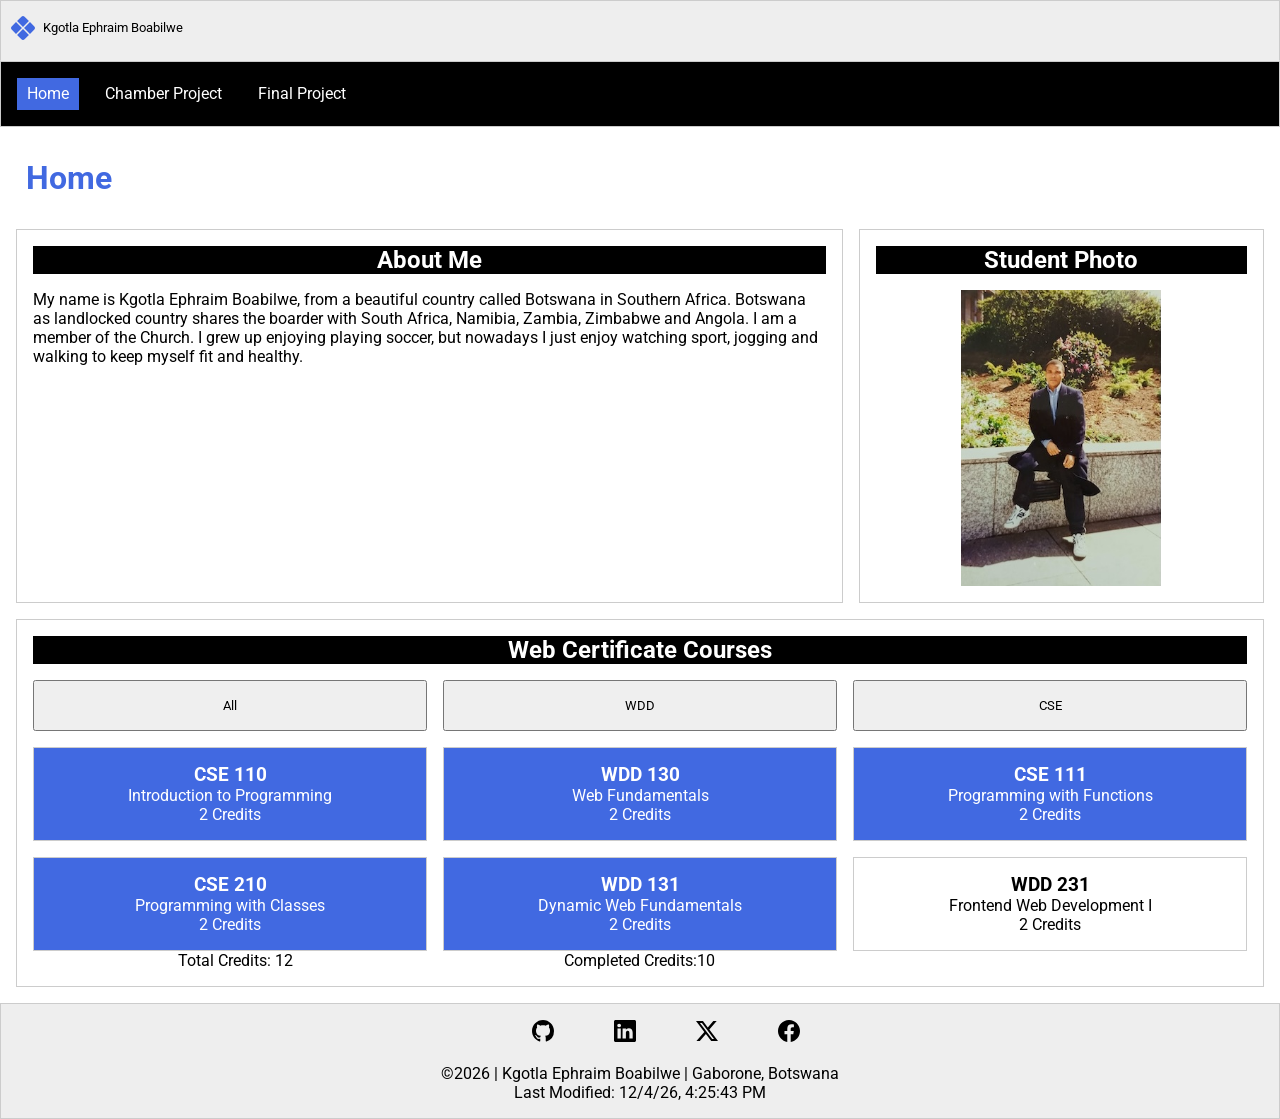
<file: index.html>
<!DOCTYPE html>
<html lang="en">
<head>
  <meta charset="UTF-8">
  <meta name="viewport" content="width=device-width, initial-scale=1.0">
  <link rel="preconnect" href="https://fonts.googleapis.com">
  <link rel="preconnect" href="https://fonts.gstatic.com" crossorigin>
  <link
      href="https://fonts.googleapis.com/css2?family=Roboto:ital@0;1&display=swap"
      rel="stylesheet">
  <meta property="og:title" content="Kgotla Ephraim Boabilwe | WDD 231 - Course Home Page">
  <meta property="og:description" content="Assignment to demonstrate my prerequisite knowledge by applying HTML, CSS, and JavaScript to the design and development my course home page.">
  <meta property="og:image" content="https://github.com/webdevfstackeng/wdd231/images/my-photo.jpeg">
  <meta property="og:url" content="https://github.com/webdevfstackeng/wdd231/">
  <meta content="Course Home Page - Assignment to demonstrate my prerequisite knowledge by applying HTML, CSS, and JavaScript to the design and development my course home page.">
  <meta name="author" content="Kgotla Ephraim Boabilwe">
  <title>Kgotla Ephraim Boabilwe | WDD 231 - Course Home Page</title>

  <link rel="stylesheet" href="styles/normalize.css">
  <link rel="stylesheet" href="styles/small.css">
  <link rel="stylesheet" href="styles/larger.css">
  <script src="scripts/dates.js" defer></script> 
  <script src="scripts/navigation.js" defer></script>
</head>
<body>
  <header>
    <img src="images/x-diamond.svg" alt="site logo" width="32" height="32">
    <span>Kgotla Ephraim Boabilwe</span>
    <button id="ham-btn" class="hamburger" aria-label="Navigation humburger"></button>
  </header>
  <nav id="nav-bar" class="navigation">
    <ul>
      <li class="current"><a href="#">Home</a></li>
      <li><a href="#" aria-label="Chamber project">Chamber Project</a></li>
      <li ><a href="#" aria-label="Final project">Final Project</a></li>
    </ul>
  </nav>
  <main class="page-layout">
    <h1 class="home-title">Home</h1>
    <section class="about">
      <h2 class="about-me">About Me</h2>
      <p>My name is Kgotla Ephraim Boabilwe, from a beautiful country called Botswana 
        in Southern Africa. Botswana as landlocked country shares the boarder with South Africa, Namibia, Zambia, Zimbabwe and Angola. I am a member of the Church. I grew up enjoying playing soccer, but nowadays I just enjoy watching sport, jogging and walking to keep myself fit and healthy.</p>
    </section>
    <section class="photo">
      <h2 class="my-photo">Student Photo</h2>
      <img src="images/my-photo.jpeg" alt="My photo" class="profile-photo" width="200" height="200">
    </section>
    <section class="courses">
      <h2 class="web-courses">Web Certificate Courses</h2>
      <div class="course-buttons">
        <button id="all">All</button>
        <button id="wdd">WDD</button>
        <button id="cse">CSE</button>
      </div>
      <div id="course-container" class="course-container"></div>
      <div class="course-totals">
        <p>Total Credits: <span id="total-credits"></span></p>
        <p>Completed Credits:<span id="completed-credits"></span></p>
      </div>
    </section> 
  </main>
  <footer>
    <div class="social">
      <a href="https://github.com/webdevfstackeng/" aria-label="Github account" target="_blank"></a> <img src="images/github.svg" alt="Github" width="16" height="16">
      <a href="https://www.linkedin.com/feed/" aria-label="Linkedin account" target="_blank"></a> <img src="images/linkedin.svg" alt="Linkedin" width="16" height="16">
      <a href="https://x.com/home/" aria-label="Twitter-x account" target="_blank"></a> <img src="images/twitter-x.svg" alt="Twitter-x" width="16" height="16">
      <a href="https://www.facebook.com/" aria-label="Facebook account" target="_blank"></a> <img src="images/facebook.svg" alt="Facebook" width="16" height="16">
    </div>
    <p>&COPY;<span id="short">2026</span> | Kgotla Ephraim Boabilwe | Gaborone, Botswana</p>
    <p><span id="lastModified"></span></p>
  </footer>
</body>
</html>
</file>
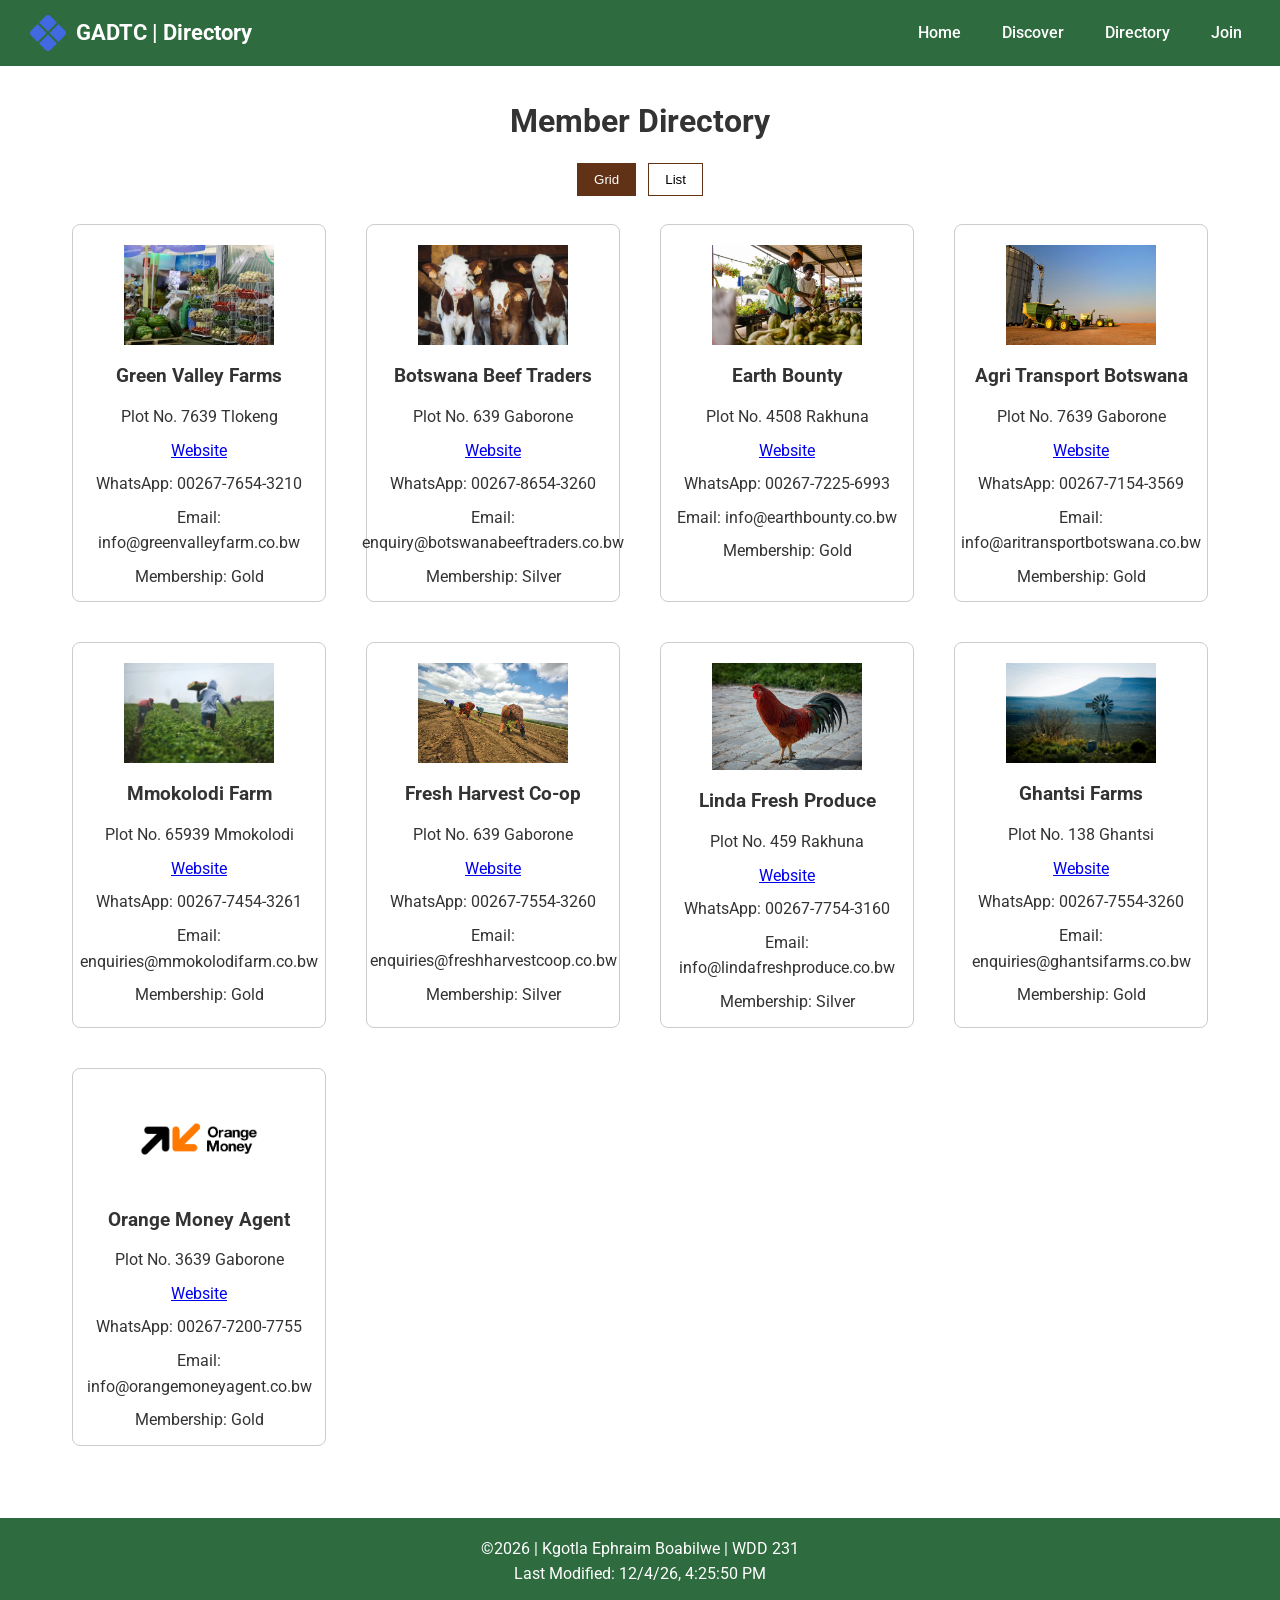
<file: chamber/directory.html>
<!DOCTYPE html>
<html lang="en">
    <head>
        <meta charset="UTF-8">
        <meta name="viewport" content="width=device-width, initial-scale=1.0">
        <link rel="preconnect" href="https://fonts.googleapis.com">
        <link rel="preconnect" href="https://gstatic.com" crossorigin>
        <link href="https://fonts.googleapis.com/css2?family=Roboto:ital@0;1&display=swap" rel="stylesheet">
        
        <meta property="og:title" content="Chamber Directory">
        <meta name="description"
            content="Chamber of Commerce Directory - Connecting agricultural producers, traders and digital service providers in greater Gaborone.">  
        <meta name="author" content="Kgotla Ephraim Boabilwe">

        <title>GADTC Directory</title>
        <link rel="icon" href="/favicon.ico" sizes="any">
        <link rel="icon" href="images/favicon.ico" type="image/x-icon">
        
        <!-- Facebook Open Graph -->
        <meta property="og:title" content="Gaborone AgriCommerce & Digital Trade Chamber">
        <meta property="og:description" content="Connecting agriculture, commerce and digital trade in Gaborone.">
        <meta property="og:image" content="http//chamber/images/gadtc-hero.webp">
        <meta property="og:url" content="https://github.com/webdevfstackeng/wdd231/chamber/directory.html">
        <meta property="og:type" content="website">
        
        <link rel="stylesheet" href="styles/chamber.css">
        <link rel="stylesheet" href="styles/directory.css">

        <script src="scripts/members.js" defer></script>
        <script src="scripts/dates.js" defer></script>
        <script src="scripts/navigation.js" defer></script>
    </head>
    <body>
        <header>
            <div class="brand">
                <img src="images/x-diamond.svg" alt="GADTC site logo" width="36" height="36">
                <span class="site-title">GADTC | Directory</span>
            </div>
            <button id="ham-btn" class="hamburger" aria-label="Navigation humburger"></button>
            <nav id="nav-bar" class="navigation">
                <ul>
                    <li><a href="index.html" aria-label="Home">Home</a></li>
                    <li><a href="discover.html" aria-label="Discover">Discover</a></li>
                    <li><a href="directory.html" aria-label="Directory">Directory</a></li>
                    <li><a href="join.html" aria-label="Join">Join</a></li>
                </ul>
            </nav>
        </header>
        <main>
            <h1>Member Directory</h1>
            <div class="menu">
                <button id="grid" class="active">Grid</button>
                <button id="list">List</button>
            </div>
            <!-- Adding class="grid" to start it in Card View -->
            <div class="grid" id="cards" ></div>
        </main>
        <footer>
            <p>&COPY;<span id="short">2026</span> | Kgotla Ephraim Boabilwe | WDD 231</p>
            <p><span id="lastModified"></span></p>
        </footer>
    </body>
</html>
</file>
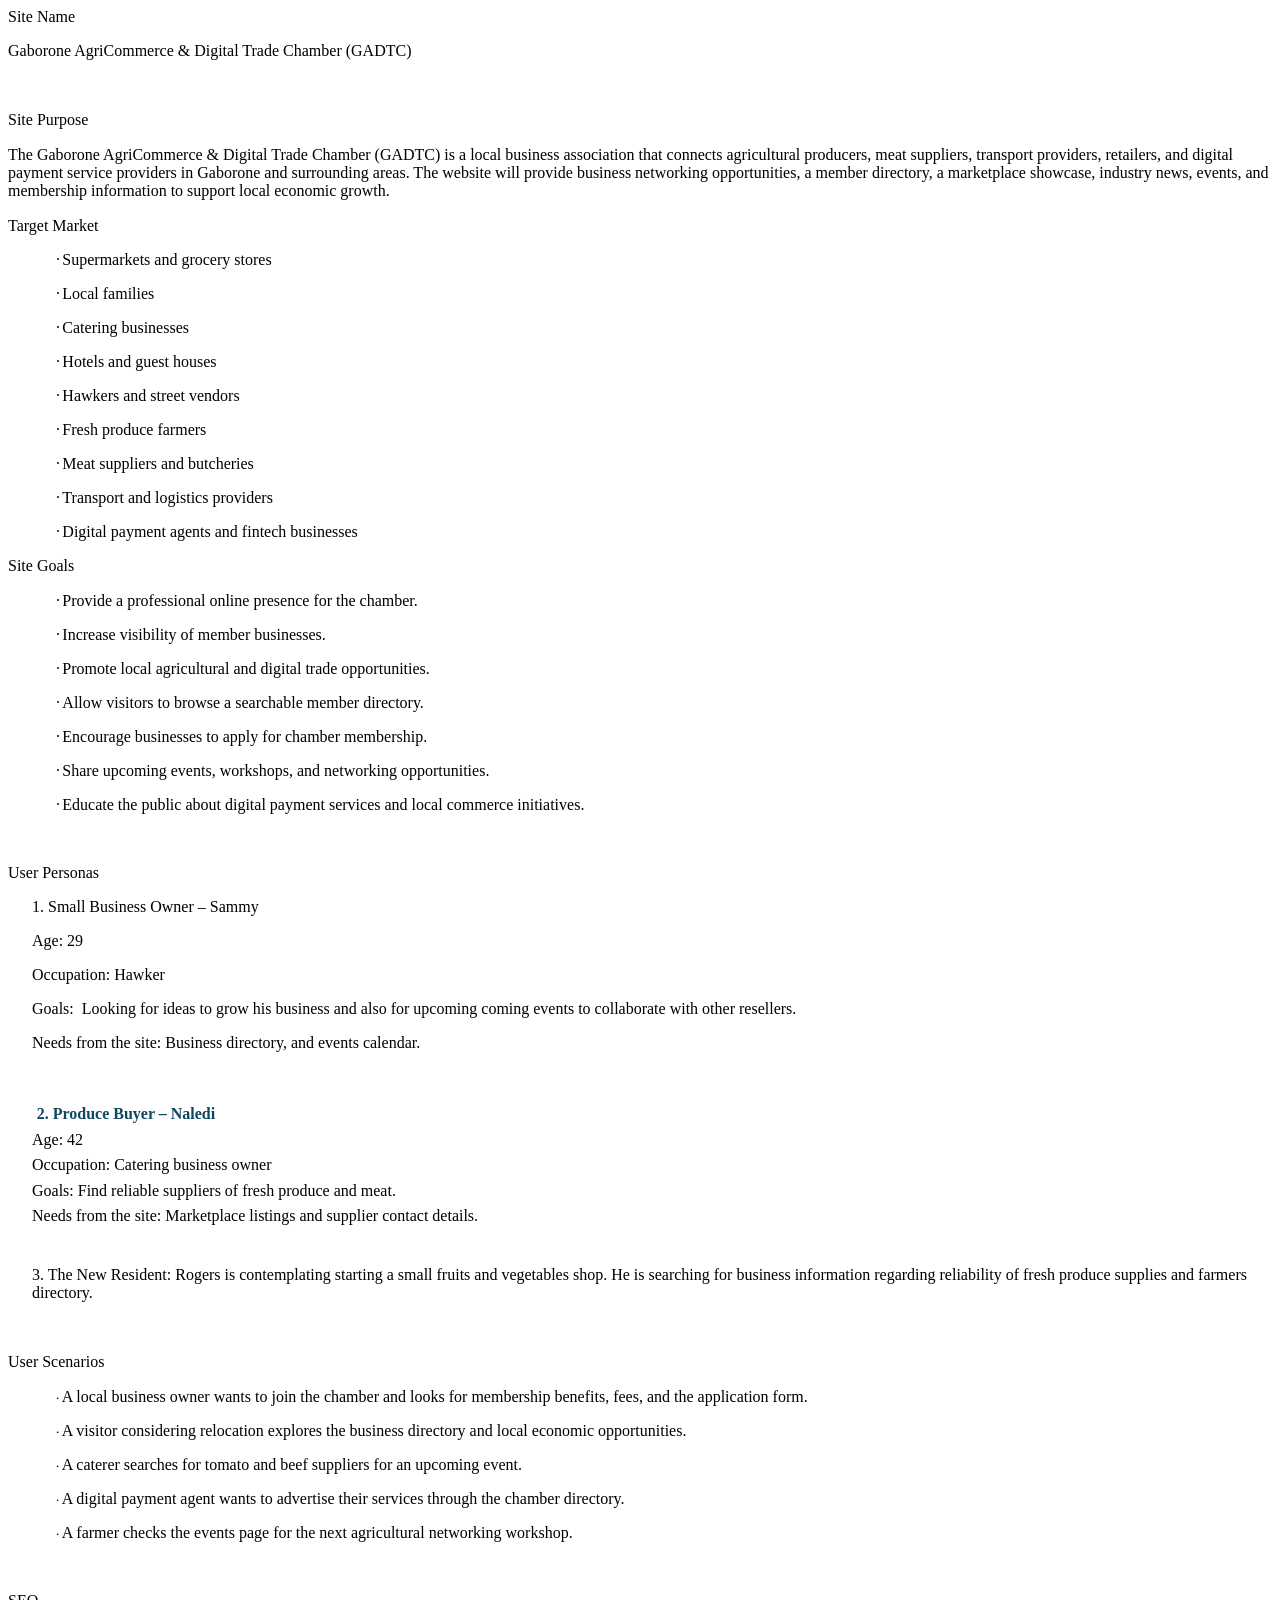
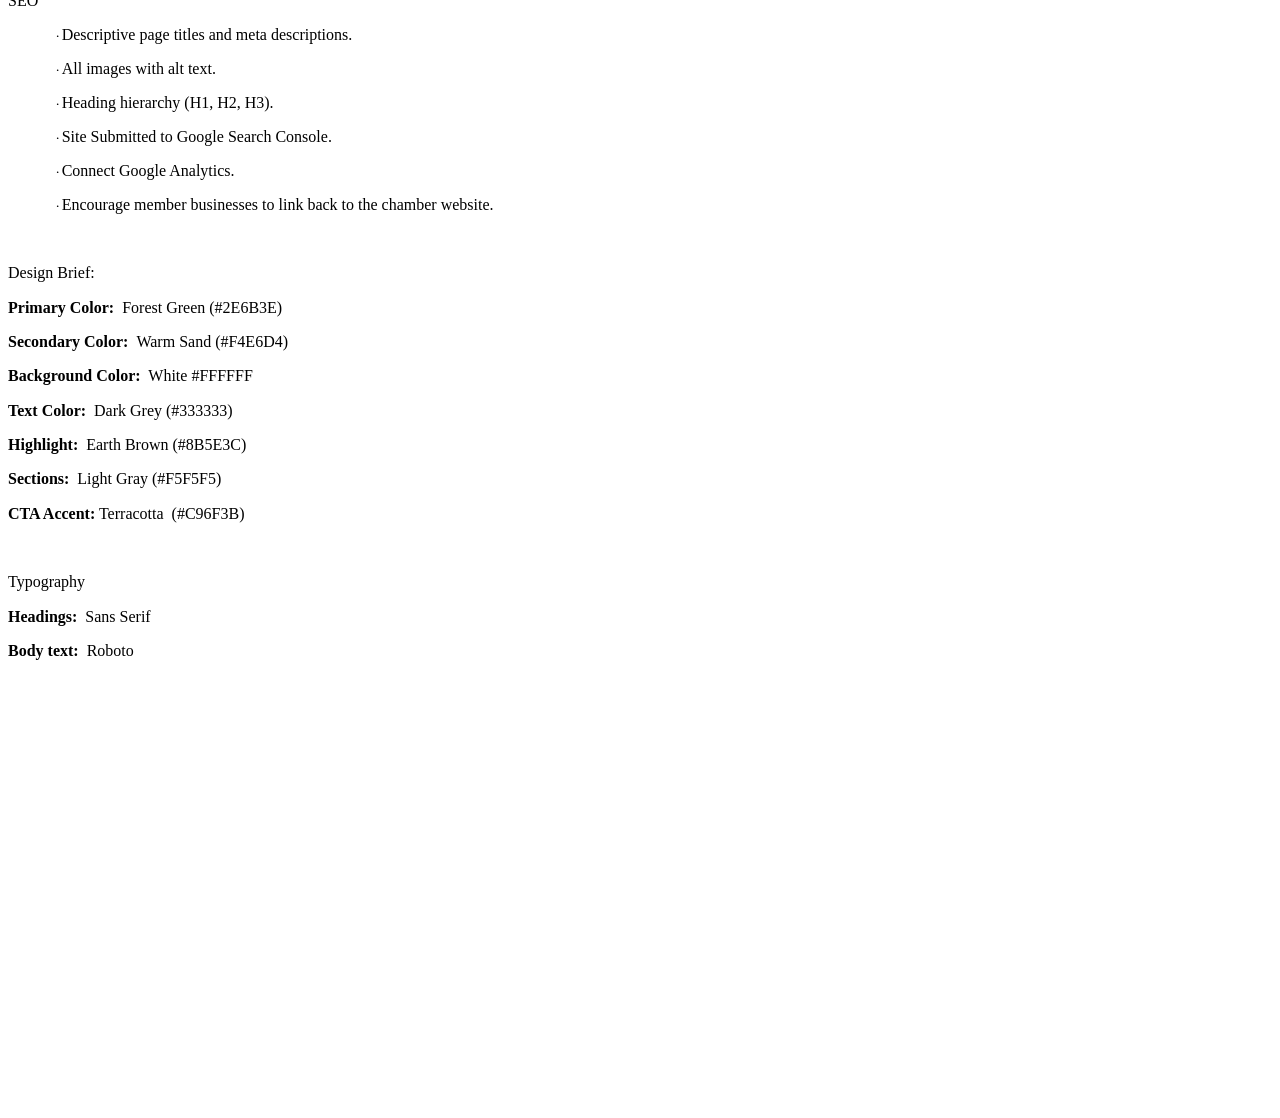
<file: chamber/images/SitePlan.html>
<html xmlns:o="urn:schemas-microsoft-com:office:office" xmlns:w="urn:schemas-microsoft-com:office:word" xmlns:dt="uuid:C2F41010-65B3-11d1-A29F-00AA00C14882" xmlns="http://www.w3.org/TR/REC-html40"><head><meta http-equiv=Content-Type  content="text/html; charset=utf-8" ><meta name=ProgId  content=Word.Document ><meta name=Generator  content="Microsoft Word 14" ><meta name=Originator  content="Microsoft Word 14" ><link rel=File-List  href="SitePlan.files/filelist.xml" ><title></title><!--[if gte mso 9]><xml><o:DocumentProperties><o:Author>Kgotla E. Boabilwe</o:Author><o:LastAuthor>Kgotla Boabilwe</o:LastAuthor><o:Revision>1</o:Revision><o:Pages>3</o:Pages><o:Characters>2472</o:Characters><o:Lines>20</o:Lines><o:Paragraphs>5</o:Paragraphs></o:DocumentProperties><o:CustomDocumentProperties><o:KSOProductBuildVer dt:dt="string" >1033-12.1.25897.25897</o:KSOProductBuildVer><o:ICV dt:dt="string" >424EBAA53A21C905A614F26A172F269B_42</o:ICV></o:CustomDocumentProperties></xml><![endif]--><!--[if gte mso 9]><xml><o:OfficeDocumentSettings></o:OfficeDocumentSettings></xml><![endif]--><!--[if gte mso 9]><xml><w:WordDocument><w:BrowserLevel>MicrosoftInternetExplorer4</w:BrowserLevel><w:DisplayHorizontalDrawingGridEvery>0</w:DisplayHorizontalDrawingGridEvery><w:DisplayVerticalDrawingGridEvery>2</w:DisplayVerticalDrawingGridEvery><w:DocumentKind>DocumentNotSpecified</w:DocumentKind><w:DrawingGridVerticalSpacing>7.8 磅</w:DrawingGridVerticalSpacing><w:PunctuationKerning></w:PunctuationKerning><w:View>Web</w:View><w:Compatibility><w:DontGrowAutofit/></w:Compatibility><w:Zoom>0</w:Zoom></w:WordDocument></xml><![endif]--><!--[if gte mso 9]><xml><w:LatentStyles DefLockedState="false"  DefUnhideWhenUsed="true"  DefSemiHidden="true"  DefQFormat="false"  DefPriority="99"  LatentStyleCount="260" >
<w:LsdException Locked="false"  Priority="0"  SemiHidden="false"  UnhideWhenUsed="false"  QFormat="true"  Name="Normal" ></w:LsdException>
<w:LsdException Locked="false"  Priority="9"  SemiHidden="false"  UnhideWhenUsed="false"  QFormat="true"  Name="heading 1" ></w:LsdException>
<w:LsdException Locked="false"  Priority="9"  SemiHidden="false"  QFormat="true"  Name="heading 2" ></w:LsdException>
<w:LsdException Locked="false"  Priority="9"  SemiHidden="false"  QFormat="true"  Name="heading 3" ></w:LsdException>
<w:LsdException Locked="false"  Priority="9"  SemiHidden="false"  QFormat="true"  Name="heading 4" ></w:LsdException>
<w:LsdException Locked="false"  Priority="9"  SemiHidden="false"  QFormat="true"  Name="heading 5" ></w:LsdException>
<w:LsdException Locked="false"  Priority="9"  SemiHidden="false"  QFormat="true"  Name="heading 6" ></w:LsdException>
<w:LsdException Locked="false"  Priority="9"  SemiHidden="false"  QFormat="true"  Name="heading 7" ></w:LsdException>
<w:LsdException Locked="false"  Priority="9"  SemiHidden="false"  QFormat="true"  Name="heading 8" ></w:LsdException>
<w:LsdException Locked="false"  Priority="9"  SemiHidden="false"  QFormat="true"  Name="heading 9" ></w:LsdException>
<w:LsdException Locked="false"  Priority="99"  SemiHidden="false"  Name="index 1" ></w:LsdException>
<w:LsdException Locked="false"  Priority="99"  SemiHidden="false"  Name="index 2" ></w:LsdException>
<w:LsdException Locked="false"  Priority="99"  SemiHidden="false"  Name="index 3" ></w:LsdException>
<w:LsdException Locked="false"  Priority="99"  SemiHidden="false"  Name="index 4" ></w:LsdException>
<w:LsdException Locked="false"  Priority="99"  SemiHidden="false"  Name="index 5" ></w:LsdException>
<w:LsdException Locked="false"  Priority="99"  SemiHidden="false"  Name="index 6" ></w:LsdException>
<w:LsdException Locked="false"  Priority="99"  SemiHidden="false"  Name="index 7" ></w:LsdException>
<w:LsdException Locked="false"  Priority="99"  SemiHidden="false"  Name="index 8" ></w:LsdException>
<w:LsdException Locked="false"  Priority="99"  SemiHidden="false"  Name="index 9" ></w:LsdException>
<w:LsdException Locked="false"  Priority="39"  SemiHidden="false"  Name="toc 1" ></w:LsdException>
<w:LsdException Locked="false"  Priority="39"  SemiHidden="false"  Name="toc 2" ></w:LsdException>
<w:LsdException Locked="false"  Priority="39"  SemiHidden="false"  Name="toc 3" ></w:LsdException>
<w:LsdException Locked="false"  Priority="39"  SemiHidden="false"  Name="toc 4" ></w:LsdException>
<w:LsdException Locked="false"  Priority="39"  SemiHidden="false"  Name="toc 5" ></w:LsdException>
<w:LsdException Locked="false"  Priority="39"  SemiHidden="false"  Name="toc 6" ></w:LsdException>
<w:LsdException Locked="false"  Priority="39"  SemiHidden="false"  Name="toc 7" ></w:LsdException>
<w:LsdException Locked="false"  Priority="39"  SemiHidden="false"  Name="toc 8" ></w:LsdException>
<w:LsdException Locked="false"  Priority="39"  SemiHidden="false"  Name="toc 9" ></w:LsdException>
<w:LsdException Locked="false"  Priority="99"  SemiHidden="false"  Name="Normal Indent" ></w:LsdException>
<w:LsdException Locked="false"  Priority="99"  SemiHidden="false"  Name="footnote text" ></w:LsdException>
<w:LsdException Locked="false"  Priority="99"  SemiHidden="false"  Name="annotation text" ></w:LsdException>
<w:LsdException Locked="false"  Priority="99"  SemiHidden="false"  Name="header" ></w:LsdException>
<w:LsdException Locked="false"  Priority="99"  SemiHidden="false"  Name="footer" ></w:LsdException>
<w:LsdException Locked="false"  Priority="99"  SemiHidden="false"  Name="index heading" ></w:LsdException>
<w:LsdException Locked="false"  Priority="35"  SemiHidden="false"  QFormat="true"  Name="caption" ></w:LsdException>
<w:LsdException Locked="false"  Priority="99"  SemiHidden="false"  Name="table of figures" ></w:LsdException>
<w:LsdException Locked="false"  Priority="99"  SemiHidden="false"  Name="envelope address" ></w:LsdException>
<w:LsdException Locked="false"  Priority="99"  SemiHidden="false"  Name="envelope return" ></w:LsdException>
<w:LsdException Locked="false"  Priority="99"  SemiHidden="false"  Name="footnote reference" ></w:LsdException>
<w:LsdException Locked="false"  Priority="99"  SemiHidden="false"  Name="annotation reference" ></w:LsdException>
<w:LsdException Locked="false"  Priority="99"  SemiHidden="false"  Name="line number" ></w:LsdException>
<w:LsdException Locked="false"  Priority="99"  SemiHidden="false"  Name="page number" ></w:LsdException>
<w:LsdException Locked="false"  Priority="99"  SemiHidden="false"  Name="endnote reference" ></w:LsdException>
<w:LsdException Locked="false"  Priority="99"  SemiHidden="false"  Name="endnote text" ></w:LsdException>
<w:LsdException Locked="false"  Priority="99"  SemiHidden="false"  Name="table of authorities" ></w:LsdException>
<w:LsdException Locked="false"  Priority="99"  SemiHidden="false"  Name="macro" ></w:LsdException>
<w:LsdException Locked="false"  Priority="99"  SemiHidden="false"  Name="toa heading" ></w:LsdException>
<w:LsdException Locked="false"  Priority="99"  SemiHidden="false"  Name="List" ></w:LsdException>
<w:LsdException Locked="false"  Priority="99"  SemiHidden="false"  Name="List Bullet" ></w:LsdException>
<w:LsdException Locked="false"  Priority="99"  SemiHidden="false"  Name="List Number" ></w:LsdException>
<w:LsdException Locked="false"  Priority="99"  SemiHidden="false"  Name="List 2" ></w:LsdException>
<w:LsdException Locked="false"  Priority="99"  SemiHidden="false"  Name="List 3" ></w:LsdException>
<w:LsdException Locked="false"  Priority="99"  SemiHidden="false"  Name="List 4" ></w:LsdException>
<w:LsdException Locked="false"  Priority="99"  SemiHidden="false"  Name="List 5" ></w:LsdException>
<w:LsdException Locked="false"  Priority="99"  SemiHidden="false"  Name="List Bullet 2" ></w:LsdException>
<w:LsdException Locked="false"  Priority="99"  SemiHidden="false"  Name="List Bullet 3" ></w:LsdException>
<w:LsdException Locked="false"  Priority="99"  SemiHidden="false"  Name="List Bullet 4" ></w:LsdException>
<w:LsdException Locked="false"  Priority="99"  SemiHidden="false"  Name="List Bullet 5" ></w:LsdException>
<w:LsdException Locked="false"  Priority="99"  SemiHidden="false"  Name="List Number 2" ></w:LsdException>
<w:LsdException Locked="false"  Priority="99"  SemiHidden="false"  Name="List Number 3" ></w:LsdException>
<w:LsdException Locked="false"  Priority="99"  SemiHidden="false"  Name="List Number 4" ></w:LsdException>
<w:LsdException Locked="false"  Priority="99"  SemiHidden="false"  Name="List Number 5" ></w:LsdException>
<w:LsdException Locked="false"  Priority="10"  SemiHidden="false"  UnhideWhenUsed="false"  QFormat="true"  Name="Title" ></w:LsdException>
<w:LsdException Locked="false"  Priority="99"  SemiHidden="false"  Name="Closing" ></w:LsdException>
<w:LsdException Locked="false"  Priority="99"  SemiHidden="false"  Name="Signature" ></w:LsdException>
<w:LsdException Locked="false"  Priority="1"  SemiHidden="false"  Name="Default Paragraph Font" ></w:LsdException>
<w:LsdException Locked="false"  Priority="99"  SemiHidden="false"  Name="Body Text" ></w:LsdException>
<w:LsdException Locked="false"  Priority="99"  SemiHidden="false"  Name="Body Text Indent" ></w:LsdException>
<w:LsdException Locked="false"  Priority="99"  SemiHidden="false"  Name="List Continue" ></w:LsdException>
<w:LsdException Locked="false"  Priority="99"  SemiHidden="false"  Name="List Continue 2" ></w:LsdException>
<w:LsdException Locked="false"  Priority="99"  SemiHidden="false"  Name="List Continue 3" ></w:LsdException>
<w:LsdException Locked="false"  Priority="99"  SemiHidden="false"  Name="List Continue 4" ></w:LsdException>
<w:LsdException Locked="false"  Priority="99"  SemiHidden="false"  Name="List Continue 5" ></w:LsdException>
<w:LsdException Locked="false"  Priority="99"  SemiHidden="false"  Name="Message Header" ></w:LsdException>
<w:LsdException Locked="false"  Priority="11"  SemiHidden="false"  UnhideWhenUsed="false"  QFormat="true"  Name="Subtitle" ></w:LsdException>
<w:LsdException Locked="false"  Priority="99"  SemiHidden="false"  Name="Salutation" ></w:LsdException>
<w:LsdException Locked="false"  Priority="99"  SemiHidden="false"  Name="Date" ></w:LsdException>
<w:LsdException Locked="false"  Priority="99"  SemiHidden="false"  Name="Body Text First Indent" ></w:LsdException>
<w:LsdException Locked="false"  Priority="99"  SemiHidden="false"  Name="Body Text First Indent 2" ></w:LsdException>
<w:LsdException Locked="false"  Priority="99"  SemiHidden="false"  Name="Note Heading" ></w:LsdException>
<w:LsdException Locked="false"  Priority="99"  SemiHidden="false"  Name="Body Text 2" ></w:LsdException>
<w:LsdException Locked="false"  Priority="99"  SemiHidden="false"  Name="Body Text 3" ></w:LsdException>
<w:LsdException Locked="false"  Priority="99"  SemiHidden="false"  Name="Body Text Indent 2" ></w:LsdException>
<w:LsdException Locked="false"  Priority="99"  SemiHidden="false"  Name="Body Text Indent 3" ></w:LsdException>
<w:LsdException Locked="false"  Priority="99"  SemiHidden="false"  Name="Block Text" ></w:LsdException>
<w:LsdException Locked="false"  Priority="99"  SemiHidden="false"  Name="Hyperlink" ></w:LsdException>
<w:LsdException Locked="false"  Priority="99"  SemiHidden="false"  Name="FollowedHyperlink" ></w:LsdException>
<w:LsdException Locked="false"  Priority="22"  SemiHidden="false"  UnhideWhenUsed="false"  QFormat="true"  Name="Strong" ></w:LsdException>
<w:LsdException Locked="false"  Priority="20"  SemiHidden="false"  UnhideWhenUsed="false"  QFormat="true"  Name="Emphasis" ></w:LsdException>
<w:LsdException Locked="false"  Priority="99"  SemiHidden="false"  Name="Document Map" ></w:LsdException>
<w:LsdException Locked="false"  Priority="99"  SemiHidden="false"  Name="Plain Text" ></w:LsdException>
<w:LsdException Locked="false"  Priority="99"  SemiHidden="false"  Name="E-mail Signature" ></w:LsdException>
<w:LsdException Locked="false"  Priority="99"  SemiHidden="false"  Name="Normal (Web)" ></w:LsdException>
<w:LsdException Locked="false"  Priority="99"  SemiHidden="false"  Name="HTML Acronym" ></w:LsdException>
<w:LsdException Locked="false"  Priority="99"  SemiHidden="false"  Name="HTML Address" ></w:LsdException>
<w:LsdException Locked="false"  Priority="99"  SemiHidden="false"  Name="HTML Cite" ></w:LsdException>
<w:LsdException Locked="false"  Priority="99"  SemiHidden="false"  Name="HTML Code" ></w:LsdException>
<w:LsdException Locked="false"  Priority="99"  SemiHidden="false"  Name="HTML Definition" ></w:LsdException>
<w:LsdException Locked="false"  Priority="99"  SemiHidden="false"  Name="HTML Keyboard" ></w:LsdException>
<w:LsdException Locked="false"  Priority="99"  SemiHidden="false"  Name="HTML Preformatted" ></w:LsdException>
<w:LsdException Locked="false"  Priority="99"  SemiHidden="false"  Name="HTML Sample" ></w:LsdException>
<w:LsdException Locked="false"  Priority="99"  SemiHidden="false"  Name="HTML Typewriter" ></w:LsdException>
<w:LsdException Locked="false"  Priority="99"  SemiHidden="false"  Name="HTML Variable" ></w:LsdException>
<w:LsdException Locked="false"  Priority="99"  SemiHidden="false"  Name="Normal Table" ></w:LsdException>
<w:LsdException Locked="false"  Priority="99"  SemiHidden="false"  Name="annotation subject" ></w:LsdException>
<w:LsdException Locked="false"  Priority="99"  SemiHidden="false"  Name="No List" ></w:LsdException>
<w:LsdException Locked="false"  Priority="99"  SemiHidden="false"  Name="1 / a / i" ></w:LsdException>
<w:LsdException Locked="false"  Priority="99"  SemiHidden="false"  Name="1 / 1.1 / 1.1.1" ></w:LsdException>
<w:LsdException Locked="false"  Priority="99"  SemiHidden="false"  Name="Article / Section" ></w:LsdException>
<w:LsdException Locked="false"  Priority="99"  SemiHidden="false"  Name="Table Simple 1" ></w:LsdException>
<w:LsdException Locked="false"  Priority="99"  SemiHidden="false"  Name="Table Simple 2" ></w:LsdException>
<w:LsdException Locked="false"  Priority="99"  SemiHidden="false"  Name="Table Simple 3" ></w:LsdException>
<w:LsdException Locked="false"  Priority="99"  SemiHidden="false"  Name="Table Classic 1" ></w:LsdException>
<w:LsdException Locked="false"  Priority="99"  SemiHidden="false"  Name="Table Classic 2" ></w:LsdException>
<w:LsdException Locked="false"  Priority="99"  SemiHidden="false"  Name="Table Classic 3" ></w:LsdException>
<w:LsdException Locked="false"  Priority="99"  SemiHidden="false"  Name="Table Classic 4" ></w:LsdException>
<w:LsdException Locked="false"  Priority="99"  SemiHidden="false"  Name="Table Colorful 1" ></w:LsdException>
<w:LsdException Locked="false"  Priority="99"  SemiHidden="false"  Name="Table Colorful 2" ></w:LsdException>
<w:LsdException Locked="false"  Priority="99"  SemiHidden="false"  Name="Table Colorful 3" ></w:LsdException>
<w:LsdException Locked="false"  Priority="99"  SemiHidden="false"  Name="Table Columns 1" ></w:LsdException>
<w:LsdException Locked="false"  Priority="99"  SemiHidden="false"  Name="Table Columns 2" ></w:LsdException>
<w:LsdException Locked="false"  Priority="99"  SemiHidden="false"  Name="Table Columns 3" ></w:LsdException>
<w:LsdException Locked="false"  Priority="99"  SemiHidden="false"  Name="Table Columns 4" ></w:LsdException>
<w:LsdException Locked="false"  Priority="99"  SemiHidden="false"  Name="Table Columns 5" ></w:LsdException>
<w:LsdException Locked="false"  Priority="99"  SemiHidden="false"  Name="Table Grid 1" ></w:LsdException>
<w:LsdException Locked="false"  Priority="99"  SemiHidden="false"  Name="Table Grid 2" ></w:LsdException>
<w:LsdException Locked="false"  Priority="99"  SemiHidden="false"  Name="Table Grid 3" ></w:LsdException>
<w:LsdException Locked="false"  Priority="99"  SemiHidden="false"  Name="Table Grid 4" ></w:LsdException>
<w:LsdException Locked="false"  Priority="99"  SemiHidden="false"  Name="Table Grid 5" ></w:LsdException>
<w:LsdException Locked="false"  Priority="99"  SemiHidden="false"  Name="Table Grid 6" ></w:LsdException>
<w:LsdException Locked="false"  Priority="99"  SemiHidden="false"  Name="Table Grid 7" ></w:LsdException>
<w:LsdException Locked="false"  Priority="99"  SemiHidden="false"  Name="Table Grid 8" ></w:LsdException>
<w:LsdException Locked="false"  Priority="99"  SemiHidden="false"  Name="Table List 1" ></w:LsdException>
<w:LsdException Locked="false"  Priority="99"  SemiHidden="false"  Name="Table List 2" ></w:LsdException>
<w:LsdException Locked="false"  Priority="99"  SemiHidden="false"  Name="Table List 3" ></w:LsdException>
<w:LsdException Locked="false"  Priority="99"  SemiHidden="false"  Name="Table List 4" ></w:LsdException>
<w:LsdException Locked="false"  Priority="99"  SemiHidden="false"  Name="Table List 5" ></w:LsdException>
<w:LsdException Locked="false"  Priority="99"  SemiHidden="false"  Name="Table List 6" ></w:LsdException>
<w:LsdException Locked="false"  Priority="99"  SemiHidden="false"  Name="Table List 7" ></w:LsdException>
<w:LsdException Locked="false"  Priority="99"  SemiHidden="false"  Name="Table List 8" ></w:LsdException>
<w:LsdException Locked="false"  Priority="99"  SemiHidden="false"  Name="Table 3D effects 1" ></w:LsdException>
<w:LsdException Locked="false"  Priority="99"  SemiHidden="false"  Name="Table 3D effects 2" ></w:LsdException>
<w:LsdException Locked="false"  Priority="99"  SemiHidden="false"  Name="Table 3D effects 3" ></w:LsdException>
<w:LsdException Locked="false"  Priority="99"  SemiHidden="false"  Name="Table Contemporary" ></w:LsdException>
<w:LsdException Locked="false"  Priority="99"  SemiHidden="false"  Name="Table Elegant" ></w:LsdException>
<w:LsdException Locked="false"  Priority="99"  SemiHidden="false"  Name="Table Professional" ></w:LsdException>
<w:LsdException Locked="false"  Priority="99"  SemiHidden="false"  Name="Table Subtle 1" ></w:LsdException>
<w:LsdException Locked="false"  Priority="99"  SemiHidden="false"  Name="Table Subtle 2" ></w:LsdException>
<w:LsdException Locked="false"  Priority="99"  SemiHidden="false"  Name="Table Web 1" ></w:LsdException>
<w:LsdException Locked="false"  Priority="99"  SemiHidden="false"  Name="Table Web 2" ></w:LsdException>
<w:LsdException Locked="false"  Priority="99"  SemiHidden="false"  Name="Table Web 3" ></w:LsdException>
<w:LsdException Locked="false"  Priority="99"  SemiHidden="false"  Name="Balloon Text" ></w:LsdException>
<w:LsdException Locked="false"  Priority="39"  SemiHidden="false"  UnhideWhenUsed="false"  Name="Table Grid" ></w:LsdException>
<w:LsdException Locked="false"  Priority="99"  SemiHidden="false"  Name="Table Theme" ></w:LsdException>
<w:LsdException Locked="false"  Priority="99"  SemiHidden="false"  Name="Placeholder Text" ></w:LsdException>
<w:LsdException Locked="false"  Priority="99"  SemiHidden="false"  Name="No Spacing" ></w:LsdException>
<w:LsdException Locked="false"  Priority="60"  SemiHidden="false"  UnhideWhenUsed="false"  Name="Light Shading" ></w:LsdException>
<w:LsdException Locked="false"  Priority="61"  SemiHidden="false"  UnhideWhenUsed="false"  Name="Light List" ></w:LsdException>
<w:LsdException Locked="false"  Priority="62"  SemiHidden="false"  UnhideWhenUsed="false"  Name="Light Grid" ></w:LsdException>
<w:LsdException Locked="false"  Priority="63"  SemiHidden="false"  UnhideWhenUsed="false"  Name="Medium Shading 1" ></w:LsdException>
<w:LsdException Locked="false"  Priority="64"  SemiHidden="false"  UnhideWhenUsed="false"  Name="Medium Shading 2" ></w:LsdException>
<w:LsdException Locked="false"  Priority="65"  SemiHidden="false"  UnhideWhenUsed="false"  Name="Medium List 1" ></w:LsdException>
<w:LsdException Locked="false"  Priority="66"  SemiHidden="false"  UnhideWhenUsed="false"  Name="Medium List 2" ></w:LsdException>
<w:LsdException Locked="false"  Priority="67"  SemiHidden="false"  UnhideWhenUsed="false"  Name="Medium Grid 1" ></w:LsdException>
<w:LsdException Locked="false"  Priority="68"  SemiHidden="false"  UnhideWhenUsed="false"  Name="Medium Grid 2" ></w:LsdException>
<w:LsdException Locked="false"  Priority="69"  SemiHidden="false"  UnhideWhenUsed="false"  Name="Medium Grid 3" ></w:LsdException>
<w:LsdException Locked="false"  Priority="70"  SemiHidden="false"  UnhideWhenUsed="false"  Name="Dark List" ></w:LsdException>
<w:LsdException Locked="false"  Priority="71"  SemiHidden="false"  UnhideWhenUsed="false"  Name="Colorful Shading" ></w:LsdException>
<w:LsdException Locked="false"  Priority="72"  SemiHidden="false"  UnhideWhenUsed="false"  Name="Colorful List" ></w:LsdException>
<w:LsdException Locked="false"  Priority="73"  SemiHidden="false"  UnhideWhenUsed="false"  Name="Colorful Grid" ></w:LsdException>
<w:LsdException Locked="false"  Priority="60"  SemiHidden="false"  UnhideWhenUsed="false"  Name="Light Shading Accent 1" ></w:LsdException>
<w:LsdException Locked="false"  Priority="61"  SemiHidden="false"  UnhideWhenUsed="false"  Name="Light List Accent 1" ></w:LsdException>
<w:LsdException Locked="false"  Priority="62"  SemiHidden="false"  UnhideWhenUsed="false"  Name="Light Grid Accent 1" ></w:LsdException>
<w:LsdException Locked="false"  Priority="63"  SemiHidden="false"  UnhideWhenUsed="false"  Name="Medium Shading 1 Accent 1" ></w:LsdException>
<w:LsdException Locked="false"  Priority="64"  SemiHidden="false"  UnhideWhenUsed="false"  Name="Medium Shading 2 Accent 1" ></w:LsdException>
<w:LsdException Locked="false"  Priority="65"  SemiHidden="false"  UnhideWhenUsed="false"  Name="Medium List 1 Accent 1" ></w:LsdException>
<w:LsdException Locked="false"  Priority="34"  SemiHidden="false"  UnhideWhenUsed="false"  QFormat="true"  Name="List Paragraph" ></w:LsdException>
<w:LsdException Locked="false"  Priority="29"  SemiHidden="false"  UnhideWhenUsed="false"  QFormat="true"  Name="Quote" ></w:LsdException>
<w:LsdException Locked="false"  Priority="30"  SemiHidden="false"  UnhideWhenUsed="false"  QFormat="true"  Name="Intense Quote" ></w:LsdException>
<w:LsdException Locked="false"  Priority="66"  SemiHidden="false"  UnhideWhenUsed="false"  Name="Medium List 2 Accent 1" ></w:LsdException>
<w:LsdException Locked="false"  Priority="67"  SemiHidden="false"  UnhideWhenUsed="false"  Name="Medium Grid 1 Accent 1" ></w:LsdException>
<w:LsdException Locked="false"  Priority="68"  SemiHidden="false"  UnhideWhenUsed="false"  Name="Medium Grid 2 Accent 1" ></w:LsdException>
<w:LsdException Locked="false"  Priority="69"  SemiHidden="false"  UnhideWhenUsed="false"  Name="Medium Grid 3 Accent 1" ></w:LsdException>
<w:LsdException Locked="false"  Priority="70"  SemiHidden="false"  UnhideWhenUsed="false"  Name="Dark List Accent 1" ></w:LsdException>
<w:LsdException Locked="false"  Priority="71"  SemiHidden="false"  UnhideWhenUsed="false"  Name="Colorful Shading Accent 1" ></w:LsdException>
<w:LsdException Locked="false"  Priority="72"  SemiHidden="false"  UnhideWhenUsed="false"  Name="Colorful List Accent 1" ></w:LsdException>
<w:LsdException Locked="false"  Priority="73"  SemiHidden="false"  UnhideWhenUsed="false"  Name="Colorful Grid Accent 1" ></w:LsdException>
<w:LsdException Locked="false"  Priority="60"  SemiHidden="false"  UnhideWhenUsed="false"  Name="Light Shading Accent 2" ></w:LsdException>
<w:LsdException Locked="false"  Priority="61"  SemiHidden="false"  UnhideWhenUsed="false"  Name="Light List Accent 2" ></w:LsdException>
<w:LsdException Locked="false"  Priority="62"  SemiHidden="false"  UnhideWhenUsed="false"  Name="Light Grid Accent 2" ></w:LsdException>
<w:LsdException Locked="false"  Priority="63"  SemiHidden="false"  UnhideWhenUsed="false"  Name="Medium Shading 1 Accent 2" ></w:LsdException>
<w:LsdException Locked="false"  Priority="64"  SemiHidden="false"  UnhideWhenUsed="false"  Name="Medium Shading 2 Accent 2" ></w:LsdException>
<w:LsdException Locked="false"  Priority="65"  SemiHidden="false"  UnhideWhenUsed="false"  Name="Medium List 1 Accent 2" ></w:LsdException>
<w:LsdException Locked="false"  Priority="66"  SemiHidden="false"  UnhideWhenUsed="false"  Name="Medium List 2 Accent 2" ></w:LsdException>
<w:LsdException Locked="false"  Priority="67"  SemiHidden="false"  UnhideWhenUsed="false"  Name="Medium Grid 1 Accent 2" ></w:LsdException>
<w:LsdException Locked="false"  Priority="68"  SemiHidden="false"  UnhideWhenUsed="false"  Name="Medium Grid 2 Accent 2" ></w:LsdException>
<w:LsdException Locked="false"  Priority="69"  SemiHidden="false"  UnhideWhenUsed="false"  Name="Medium Grid 3 Accent 2" ></w:LsdException>
<w:LsdException Locked="false"  Priority="70"  SemiHidden="false"  UnhideWhenUsed="false"  Name="Dark List Accent 2" ></w:LsdException>
<w:LsdException Locked="false"  Priority="71"  SemiHidden="false"  UnhideWhenUsed="false"  Name="Colorful Shading Accent 2" ></w:LsdException>
<w:LsdException Locked="false"  Priority="72"  SemiHidden="false"  UnhideWhenUsed="false"  Name="Colorful List Accent 2" ></w:LsdException>
<w:LsdException Locked="false"  Priority="73"  SemiHidden="false"  UnhideWhenUsed="false"  Name="Colorful Grid Accent 2" ></w:LsdException>
<w:LsdException Locked="false"  Priority="60"  SemiHidden="false"  UnhideWhenUsed="false"  Name="Light Shading Accent 3" ></w:LsdException>
<w:LsdException Locked="false"  Priority="61"  SemiHidden="false"  UnhideWhenUsed="false"  Name="Light List Accent 3" ></w:LsdException>
<w:LsdException Locked="false"  Priority="62"  SemiHidden="false"  UnhideWhenUsed="false"  Name="Light Grid Accent 3" ></w:LsdException>
<w:LsdException Locked="false"  Priority="63"  SemiHidden="false"  UnhideWhenUsed="false"  Name="Medium Shading 1 Accent 3" ></w:LsdException>
<w:LsdException Locked="false"  Priority="64"  SemiHidden="false"  UnhideWhenUsed="false"  Name="Medium Shading 2 Accent 3" ></w:LsdException>
<w:LsdException Locked="false"  Priority="65"  SemiHidden="false"  UnhideWhenUsed="false"  Name="Medium List 1 Accent 3" ></w:LsdException>
<w:LsdException Locked="false"  Priority="66"  SemiHidden="false"  UnhideWhenUsed="false"  Name="Medium List 2 Accent 3" ></w:LsdException>
<w:LsdException Locked="false"  Priority="67"  SemiHidden="false"  UnhideWhenUsed="false"  Name="Medium Grid 1 Accent 3" ></w:LsdException>
<w:LsdException Locked="false"  Priority="68"  SemiHidden="false"  UnhideWhenUsed="false"  Name="Medium Grid 2 Accent 3" ></w:LsdException>
<w:LsdException Locked="false"  Priority="69"  SemiHidden="false"  UnhideWhenUsed="false"  Name="Medium Grid 3 Accent 3" ></w:LsdException>
<w:LsdException Locked="false"  Priority="70"  SemiHidden="false"  UnhideWhenUsed="false"  Name="Dark List Accent 3" ></w:LsdException>
<w:LsdException Locked="false"  Priority="71"  SemiHidden="false"  UnhideWhenUsed="false"  Name="Colorful Shading Accent 3" ></w:LsdException>
<w:LsdException Locked="false"  Priority="72"  SemiHidden="false"  UnhideWhenUsed="false"  Name="Colorful List Accent 3" ></w:LsdException>
<w:LsdException Locked="false"  Priority="73"  SemiHidden="false"  UnhideWhenUsed="false"  Name="Colorful Grid Accent 3" ></w:LsdException>
<w:LsdException Locked="false"  Priority="60"  SemiHidden="false"  UnhideWhenUsed="false"  Name="Light Shading Accent 4" ></w:LsdException>
<w:LsdException Locked="false"  Priority="61"  SemiHidden="false"  UnhideWhenUsed="false"  Name="Light List Accent 4" ></w:LsdException>
<w:LsdException Locked="false"  Priority="62"  SemiHidden="false"  UnhideWhenUsed="false"  Name="Light Grid Accent 4" ></w:LsdException>
<w:LsdException Locked="false"  Priority="63"  SemiHidden="false"  UnhideWhenUsed="false"  Name="Medium Shading 1 Accent 4" ></w:LsdException>
<w:LsdException Locked="false"  Priority="64"  SemiHidden="false"  UnhideWhenUsed="false"  Name="Medium Shading 2 Accent 4" ></w:LsdException>
<w:LsdException Locked="false"  Priority="65"  SemiHidden="false"  UnhideWhenUsed="false"  Name="Medium List 1 Accent 4" ></w:LsdException>
<w:LsdException Locked="false"  Priority="66"  SemiHidden="false"  UnhideWhenUsed="false"  Name="Medium List 2 Accent 4" ></w:LsdException>
<w:LsdException Locked="false"  Priority="67"  SemiHidden="false"  UnhideWhenUsed="false"  Name="Medium Grid 1 Accent 4" ></w:LsdException>
<w:LsdException Locked="false"  Priority="68"  SemiHidden="false"  UnhideWhenUsed="false"  Name="Medium Grid 2 Accent 4" ></w:LsdException>
<w:LsdException Locked="false"  Priority="69"  SemiHidden="false"  UnhideWhenUsed="false"  Name="Medium Grid 3 Accent 4" ></w:LsdException>
<w:LsdException Locked="false"  Priority="70"  SemiHidden="false"  UnhideWhenUsed="false"  Name="Dark List Accent 4" ></w:LsdException>
<w:LsdException Locked="false"  Priority="71"  SemiHidden="false"  UnhideWhenUsed="false"  Name="Colorful Shading Accent 4" ></w:LsdException>
<w:LsdException Locked="false"  Priority="72"  SemiHidden="false"  UnhideWhenUsed="false"  Name="Colorful List Accent 4" ></w:LsdException>
<w:LsdException Locked="false"  Priority="73"  SemiHidden="false"  UnhideWhenUsed="false"  Name="Colorful Grid Accent 4" ></w:LsdException>
<w:LsdException Locked="false"  Priority="60"  SemiHidden="false"  UnhideWhenUsed="false"  Name="Light Shading Accent 5" ></w:LsdException>
<w:LsdException Locked="false"  Priority="61"  SemiHidden="false"  UnhideWhenUsed="false"  Name="Light List Accent 5" ></w:LsdException>
<w:LsdException Locked="false"  Priority="62"  SemiHidden="false"  UnhideWhenUsed="false"  Name="Light Grid Accent 5" ></w:LsdException>
<w:LsdException Locked="false"  Priority="63"  SemiHidden="false"  UnhideWhenUsed="false"  Name="Medium Shading 1 Accent 5" ></w:LsdException>
<w:LsdException Locked="false"  Priority="64"  SemiHidden="false"  UnhideWhenUsed="false"  Name="Medium Shading 2 Accent 5" ></w:LsdException>
<w:LsdException Locked="false"  Priority="65"  SemiHidden="false"  UnhideWhenUsed="false"  Name="Medium List 1 Accent 5" ></w:LsdException>
<w:LsdException Locked="false"  Priority="66"  SemiHidden="false"  UnhideWhenUsed="false"  Name="Medium List 2 Accent 5" ></w:LsdException>
<w:LsdException Locked="false"  Priority="67"  SemiHidden="false"  UnhideWhenUsed="false"  Name="Medium Grid 1 Accent 5" ></w:LsdException>
<w:LsdException Locked="false"  Priority="68"  SemiHidden="false"  UnhideWhenUsed="false"  Name="Medium Grid 2 Accent 5" ></w:LsdException>
<w:LsdException Locked="false"  Priority="69"  SemiHidden="false"  UnhideWhenUsed="false"  Name="Medium Grid 3 Accent 5" ></w:LsdException>
<w:LsdException Locked="false"  Priority="70"  SemiHidden="false"  UnhideWhenUsed="false"  Name="Dark List Accent 5" ></w:LsdException>
<w:LsdException Locked="false"  Priority="71"  SemiHidden="false"  UnhideWhenUsed="false"  Name="Colorful Shading Accent 5" ></w:LsdException>
<w:LsdException Locked="false"  Priority="72"  SemiHidden="false"  UnhideWhenUsed="false"  Name="Colorful List Accent 5" ></w:LsdException>
<w:LsdException Locked="false"  Priority="73"  SemiHidden="false"  UnhideWhenUsed="false"  Name="Colorful Grid Accent 5" ></w:LsdException>
<w:LsdException Locked="false"  Priority="60"  SemiHidden="false"  UnhideWhenUsed="false"  Name="Light Shading Accent 6" ></w:LsdException>
<w:LsdException Locked="false"  Priority="61"  SemiHidden="false"  UnhideWhenUsed="false"  Name="Light List Accent 6" ></w:LsdException>
<w:LsdException Locked="false"  Priority="62"  SemiHidden="false"  UnhideWhenUsed="false"  Name="Light Grid Accent 6" ></w:LsdException>
<w:LsdException Locked="false"  Priority="63"  SemiHidden="false"  UnhideWhenUsed="false"  Name="Medium Shading 1 Accent 6" ></w:LsdException>
<w:LsdException Locked="false"  Priority="64"  SemiHidden="false"  UnhideWhenUsed="false"  Name="Medium Shading 2 Accent 6" ></w:LsdException>
<w:LsdException Locked="false"  Priority="65"  SemiHidden="false"  UnhideWhenUsed="false"  Name="Medium List 1 Accent 6" ></w:LsdException>
<w:LsdException Locked="false"  Priority="66"  SemiHidden="false"  UnhideWhenUsed="false"  Name="Medium List 2 Accent 6" ></w:LsdException>
<w:LsdException Locked="false"  Priority="67"  SemiHidden="false"  UnhideWhenUsed="false"  Name="Medium Grid 1 Accent 6" ></w:LsdException>
<w:LsdException Locked="false"  Priority="68"  SemiHidden="false"  UnhideWhenUsed="false"  Name="Medium Grid 2 Accent 6" ></w:LsdException>
<w:LsdException Locked="false"  Priority="69"  SemiHidden="false"  UnhideWhenUsed="false"  Name="Medium Grid 3 Accent 6" ></w:LsdException>
<w:LsdException Locked="false"  Priority="70"  SemiHidden="false"  UnhideWhenUsed="false"  Name="Dark List Accent 6" ></w:LsdException>
<w:LsdException Locked="false"  Priority="71"  SemiHidden="false"  UnhideWhenUsed="false"  Name="Colorful Shading Accent 6" ></w:LsdException>
<w:LsdException Locked="false"  Priority="72"  SemiHidden="false"  UnhideWhenUsed="false"  Name="Colorful List Accent 6" ></w:LsdException>
<w:LsdException Locked="false"  Priority="73"  SemiHidden="false"  UnhideWhenUsed="false"  Name="Colorful Grid Accent 6" ></w:LsdException>
</w:LatentStyles></xml><![endif]--><style>
@font-face{
font-family:"Times New Roman";
}

@font-face{
font-family:"宋体";
}

@font-face{
font-family:"等线";
}

@font-face{
font-family:"等线";
}

@font-face{
font-family:"Wingdings";
}

@font-face{
font-family:"Symbol";
}

@font-face{
font-family:"Courier New";
}

@font-face{
font-family:"Wingdings";
}

@font-face{
font-family:"等线 Light";
}

@list l0:level1{
mso-level-number-format:bullet;
mso-level-suffix:tab;
mso-level-text:"";
mso-level-tab-stop:54.0000pt;
mso-level-number-position:left;
margin-left:54.0000pt;text-indent:-18.0000pt;tab-stops:blank 54.0000pt ;font-family:Symbol;font-size:10.0000pt;}

@list l0:level2{
mso-level-number-format:bullet;
mso-level-suffix:tab;
mso-level-text:"o";
mso-level-tab-stop:90.0000pt;
mso-level-number-position:left;
margin-left:90.0000pt;text-indent:-18.0000pt;tab-stops:blank 90.0000pt ;font-family:'Courier New';font-size:10.0000pt;}

@list l0:level3{
mso-level-number-format:bullet;
mso-level-suffix:tab;
mso-level-text:"";
mso-level-tab-stop:126.0000pt;
mso-level-number-position:left;
margin-left:126.0000pt;text-indent:-18.0000pt;tab-stops:blank 126.0000pt ;font-family:Wingdings;font-size:10.0000pt;}

@list l0:level4{
mso-level-number-format:bullet;
mso-level-suffix:tab;
mso-level-text:"";
mso-level-tab-stop:162.0000pt;
mso-level-number-position:left;
margin-left:162.0000pt;text-indent:-18.0000pt;tab-stops:blank 162.0000pt ;font-family:Wingdings;font-size:10.0000pt;}

@list l0:level5{
mso-level-number-format:bullet;
mso-level-suffix:tab;
mso-level-text:"";
mso-level-tab-stop:198.0000pt;
mso-level-number-position:left;
margin-left:198.0000pt;text-indent:-18.0000pt;tab-stops:blank 198.0000pt ;font-family:Wingdings;font-size:10.0000pt;}

@list l0:level6{
mso-level-number-format:bullet;
mso-level-suffix:tab;
mso-level-text:"";
mso-level-tab-stop:234.0000pt;
mso-level-number-position:left;
margin-left:234.0000pt;text-indent:-18.0000pt;tab-stops:blank 234.0000pt ;font-family:Wingdings;font-size:10.0000pt;}

@list l0:level7{
mso-level-number-format:bullet;
mso-level-suffix:tab;
mso-level-text:"";
mso-level-tab-stop:270.0000pt;
mso-level-number-position:left;
margin-left:270.0000pt;text-indent:-18.0000pt;tab-stops:blank 270.0000pt ;font-family:Wingdings;font-size:10.0000pt;}

@list l0:level8{
mso-level-number-format:bullet;
mso-level-suffix:tab;
mso-level-text:"";
mso-level-tab-stop:306.0000pt;
mso-level-number-position:left;
margin-left:306.0000pt;text-indent:-18.0000pt;tab-stops:blank 306.0000pt ;font-family:Wingdings;font-size:10.0000pt;}

@list l0:level9{
mso-level-number-format:bullet;
mso-level-suffix:tab;
mso-level-text:"";
mso-level-tab-stop:342.0000pt;
mso-level-number-position:left;
margin-left:342.0000pt;text-indent:-18.0000pt;tab-stops:blank 342.0000pt ;font-family:Wingdings;font-size:10.0000pt;}

@list l1:level1{
mso-level-number-format:bullet;
mso-level-suffix:tab;
mso-level-text:"";
mso-level-tab-stop:none;
mso-level-number-position:left;
margin-left:54.0000pt;text-indent:-18.0000pt;font-family:Symbol;}

@list l1:level2{
mso-level-number-format:bullet;
mso-level-suffix:tab;
mso-level-text:"o";
mso-level-tab-stop:none;
mso-level-number-position:left;
margin-left:90.0000pt;text-indent:-18.0000pt;font-family:'Courier New';}

@list l1:level3{
mso-level-number-format:bullet;
mso-level-suffix:tab;
mso-level-text:"";
mso-level-tab-stop:none;
mso-level-number-position:left;
margin-left:126.0000pt;text-indent:-18.0000pt;font-family:Wingdings;}

@list l1:level4{
mso-level-number-format:bullet;
mso-level-suffix:tab;
mso-level-text:"";
mso-level-tab-stop:none;
mso-level-number-position:left;
margin-left:162.0000pt;text-indent:-18.0000pt;font-family:Symbol;}

@list l1:level5{
mso-level-number-format:bullet;
mso-level-suffix:tab;
mso-level-text:"o";
mso-level-tab-stop:none;
mso-level-number-position:left;
margin-left:198.0000pt;text-indent:-18.0000pt;font-family:'Courier New';}

@list l1:level6{
mso-level-number-format:bullet;
mso-level-suffix:tab;
mso-level-text:"";
mso-level-tab-stop:none;
mso-level-number-position:left;
margin-left:234.0000pt;text-indent:-18.0000pt;font-family:Wingdings;}

@list l1:level7{
mso-level-number-format:bullet;
mso-level-suffix:tab;
mso-level-text:"";
mso-level-tab-stop:none;
mso-level-number-position:left;
margin-left:270.0000pt;text-indent:-18.0000pt;font-family:Symbol;}

@list l1:level8{
mso-level-number-format:bullet;
mso-level-suffix:tab;
mso-level-text:"o";
mso-level-tab-stop:none;
mso-level-number-position:left;
margin-left:306.0000pt;text-indent:-18.0000pt;font-family:'Courier New';}

@list l1:level9{
mso-level-number-format:bullet;
mso-level-suffix:tab;
mso-level-text:"";
mso-level-tab-stop:none;
mso-level-number-position:left;
margin-left:342.0000pt;text-indent:-18.0000pt;font-family:Wingdings;}

p.MsoNormal{
mso-style-name:Normal;
mso-style-parent:"";
margin-bottom:8.0000pt;
line-height:115%;
font-family:等线;
mso-bidi-font-family:'Times New Roman';
font-size:12.0000pt;
mso-font-kerning:1.0000pt;
}

h1{
mso-style-name:"Heading 1";
mso-style-next:Normal;
margin-top:18.0000pt;
margin-bottom:4.0000pt;
page-break-after:avoid;
mso-pagination:lines-together;
mso-outline-level:1;
line-height:115%;
font-family:'等线 Light';
mso-bidi-font-family:'Times New Roman';
color:rgb(15,71,97);
font-size:20.0000pt;
mso-font-kerning:1.0000pt;
}

h2{
mso-style-name:"Heading 2";
mso-style-noshow:yes;
mso-style-next:Normal;
margin-top:8.0000pt;
margin-bottom:4.0000pt;
page-break-after:avoid;
mso-pagination:lines-together;
mso-outline-level:2;
line-height:115%;
font-family:'等线 Light';
mso-bidi-font-family:'Times New Roman';
color:rgb(15,71,97);
font-size:16.0000pt;
mso-font-kerning:1.0000pt;
}

h3{
mso-style-name:"Heading 3";
mso-style-noshow:yes;
mso-style-next:Normal;
margin-top:8.0000pt;
margin-bottom:4.0000pt;
page-break-after:avoid;
mso-pagination:lines-together;
mso-outline-level:3;
line-height:115%;
font-family:等线;
mso-fareast-font-family:'等线 Light';
mso-bidi-font-family:'Times New Roman';
color:rgb(15,71,97);
font-size:14.0000pt;
mso-font-kerning:1.0000pt;
}

h4{
mso-style-name:"Heading 4";
mso-style-noshow:yes;
mso-style-next:Normal;
margin-top:4.0000pt;
margin-bottom:2.0000pt;
page-break-after:avoid;
mso-pagination:lines-together;
mso-outline-level:4;
line-height:115%;
font-family:等线;
mso-fareast-font-family:'等线 Light';
mso-bidi-font-family:'Times New Roman';
color:rgb(15,71,97);
font-style:italic;
font-size:12.0000pt;
mso-font-kerning:1.0000pt;
}

h5{
mso-style-name:"Heading 5";
mso-style-noshow:yes;
mso-style-next:Normal;
margin-top:4.0000pt;
margin-bottom:2.0000pt;
page-break-after:avoid;
mso-pagination:lines-together;
mso-outline-level:5;
line-height:115%;
font-family:等线;
mso-fareast-font-family:'等线 Light';
mso-bidi-font-family:'Times New Roman';
color:rgb(15,71,97);
font-size:12.0000pt;
mso-font-kerning:1.0000pt;
}

h6{
mso-style-name:"Heading 6";
mso-style-noshow:yes;
mso-style-next:Normal;
margin-top:2.0000pt;
margin-bottom:0.0000pt;
page-break-after:avoid;
mso-pagination:lines-together;
mso-outline-level:6;
line-height:115%;
font-family:等线;
mso-fareast-font-family:'等线 Light';
mso-bidi-font-family:'Times New Roman';
color:rgb(88,88,88);
font-style:italic;
font-size:12.0000pt;
mso-font-kerning:1.0000pt;
}

p.MsoHeading7{
mso-style-name:"Heading 7";
mso-style-noshow:yes;
mso-style-next:Normal;
margin-top:2.0000pt;
margin-bottom:0.0000pt;
page-break-after:avoid;
mso-pagination:lines-together;
mso-outline-level:7;
line-height:115%;
font-family:等线;
mso-fareast-font-family:'等线 Light';
mso-bidi-font-family:'Times New Roman';
color:rgb(88,88,88);
font-size:12.0000pt;
mso-font-kerning:1.0000pt;
}

p.MsoHeading8{
mso-style-name:"Heading 8";
mso-style-noshow:yes;
mso-style-next:Normal;
margin-bottom:0.0000pt;
page-break-after:avoid;
mso-pagination:lines-together;
mso-outline-level:8;
line-height:115%;
font-family:等线;
mso-fareast-font-family:'等线 Light';
mso-bidi-font-family:'Times New Roman';
color:rgb(38,38,38);
font-style:italic;
font-size:12.0000pt;
mso-font-kerning:1.0000pt;
}

p.Msoheading9{
mso-style-name:"Heading 9";
mso-style-noshow:yes;
mso-style-next:Normal;
margin-bottom:0.0000pt;
page-break-after:avoid;
mso-pagination:lines-together;
mso-outline-level:9;
line-height:115%;
font-family:等线;
mso-fareast-font-family:'等线 Light';
mso-bidi-font-family:'Times New Roman';
color:rgb(38,38,38);
font-size:12.0000pt;
mso-font-kerning:1.0000pt;
}

span.10{
font-family:等线;
}

span.15{
font-family:等线;
}

span.16{
font-family:等线;
}

span.17{
font-family:等线;
color:rgb(15,71,97);
font-style:italic;
}

span.18{
font-family:等线;
mso-fareast-font-family:'等线 Light';
mso-bidi-font-family:'Times New Roman';
color:rgb(88,88,88);
letter-spacing:0.7500pt;
font-size:14.0000pt;
}

span.19{
font-family:等线;
color:rgb(15,71,97);
font-style:italic;
}

span.20{
font-family:'等线 Light';
mso-bidi-font-family:'Times New Roman';
letter-spacing:-0.5000pt;
font-size:28.0000pt;
mso-font-kerning:14.0000pt;
}

span.21{
font-family:等线;
mso-fareast-font-family:'等线 Light';
mso-bidi-font-family:'Times New Roman';
color:rgb(38,38,38);
}

span.22{
font-family:等线;
color:rgb(63,63,63);
font-style:italic;
}

span.23{
font-family:等线;
mso-fareast-font-family:'等线 Light';
mso-bidi-font-family:'Times New Roman';
color:rgb(38,38,38);
font-style:italic;
}

span.24{
font-family:等线;
mso-fareast-font-family:'等线 Light';
mso-bidi-font-family:'Times New Roman';
color:rgb(88,88,88);
}

span.25{
font-family:等线;
mso-fareast-font-family:'等线 Light';
mso-bidi-font-family:'Times New Roman';
color:rgb(88,88,88);
font-style:italic;
}

span.26{
font-family:等线;
mso-fareast-font-family:'等线 Light';
mso-bidi-font-family:'Times New Roman';
color:rgb(15,71,97);
font-style:italic;
}

span.27{
font-family:'等线 Light';
mso-bidi-font-family:'Times New Roman';
color:rgb(15,71,97);
font-size:16.0000pt;
}

span.28{
font-family:等线;
color:rgb(15,71,97);
letter-spacing:0.2500pt;
font-weight:bold;
font-variant:small-caps;
}

span.29{
font-family:等线;
font-weight:bold;
}

span.30{
font-family:'等线 Light';
mso-bidi-font-family:'Times New Roman';
color:rgb(15,71,97);
font-size:20.0000pt;
}

span.31{
font-family:等线;
color:rgb(0,0,255);
text-decoration:underline;
text-underline:single;
}

span.32{
font-family:等线;
mso-fareast-font-family:'等线 Light';
mso-bidi-font-family:'Times New Roman';
color:rgb(15,71,97);
}

span.33{
font-family:等线;
mso-fareast-font-family:'等线 Light';
mso-bidi-font-family:'Times New Roman';
color:rgb(15,71,97);
font-size:14.0000pt;
}

p.34{
mso-style-name:zlae0w_textbase;
margin-top:5.0000pt;
margin-bottom:5.0000pt;
mso-margin-top-alt:auto;
mso-margin-bottom-alt:auto;
font-family:'Times New Roman';
font-size:12.0000pt;
}

p.35{
mso-style-name:z1qcye;
margin-top:5.0000pt;
margin-bottom:5.0000pt;
mso-margin-top-alt:auto;
mso-margin-bottom-alt:auto;
font-family:'Times New Roman';
font-size:12.0000pt;
}

p.36{
mso-style-name:"List Paragraph";
margin-bottom:8.0000pt;
margin-left:36.0000pt;
mso-add-space:auto;
line-height:115%;
font-family:等线;
mso-bidi-font-family:'Times New Roman';
font-size:12.0000pt;
mso-font-kerning:1.0000pt;
}

p.37{
mso-style-name:"Intense Quote";
mso-style-next:Normal;
margin-top:18.0000pt;
margin-right:43.2000pt;
margin-bottom:18.0000pt;
margin-left:43.2000pt;
border-top:1.0000pt solid rgb(15,71,97);
mso-border-top-alt:0.5000pt solid rgb(15,71,97);
border-bottom:1.0000pt solid rgb(15,71,97);
mso-border-bottom-alt:0.5000pt solid rgb(15,71,97);
padding:10pt 0pt 10pt 0pt ;
text-align:center;
line-height:115%;
font-family:等线;
mso-bidi-font-family:'Times New Roman';
color:rgb(15,71,97);
font-style:italic;
font-size:12.0000pt;
mso-font-kerning:1.0000pt;
}

p.38{
mso-style-name:Quote;
mso-style-next:Normal;
margin-top:8.0000pt;
margin-bottom:8.0000pt;
text-align:center;
line-height:115%;
font-family:等线;
mso-bidi-font-family:'Times New Roman';
color:rgb(63,63,63);
font-style:italic;
font-size:12.0000pt;
mso-font-kerning:1.0000pt;
}

p.MsoTitle{
mso-style-name:Title;
mso-style-next:Normal;
margin-bottom:4.0000pt;
mso-add-space:auto;
font-family:'等线 Light';
mso-bidi-font-family:'Times New Roman';
letter-spacing:-0.5000pt;
font-size:28.0000pt;
mso-font-kerning:14.0000pt;
}

p.MsoSubtitle{
mso-style-name:Subtitle;
mso-style-next:Normal;
margin-bottom:8.0000pt;
line-height:115%;
font-family:等线;
mso-fareast-font-family:'等线 Light';
mso-bidi-font-family:'Times New Roman';
color:rgb(88,88,88);
letter-spacing:0.7500pt;
font-size:14.0000pt;
mso-font-kerning:1.0000pt;
}

span.msoIns{
mso-style-type:export-only;
mso-style-name:"";
text-decoration:underline;
text-underline:single;
color:blue;
}

span.msoDel{
mso-style-type:export-only;
mso-style-name:"";
text-decoration:line-through;
color:red;
}

table.MsoNormalTable{
mso-style-name:"Table Normal";
mso-style-parent:"";
mso-style-noshow:yes;
mso-tstyle-rowband-size:0;
mso-tstyle-colband-size:0;
mso-padding-alt:0.0000pt 5.4000pt 0.0000pt 5.4000pt;
mso-para-margin:0pt;
mso-para-margin-bottom:.0001pt;
mso-pagination:widow-orphan;
font-family:'Times New Roman';
font-size:10.0000pt;
mso-ansi-language:#0400;
mso-fareast-language:#0400;
mso-bidi-language:#0400;
}
@page{mso-page-border-surround-header:no;
	mso-page-border-surround-footer:no;}@page Section0{
margin-top:72.0000pt;
margin-bottom:72.0000pt;
margin-left:72.0000pt;
margin-right:72.0000pt;
size:595.3000pt 841.9000pt;
layout-grid:18.0000pt;
mso-header-margin:35.4000pt;
mso-footer-margin:35.4000pt;
}
div.Section0{page:Section0;}</style></head><body style="tab-interval:36pt;" ><!--StartFragment--><div class="Section0"  style="layout-grid:18.0000pt;" ><p class=MsoNormal ><span style="mso-spacerun:'yes';font-family:等线;mso-bidi-font-family:'Times New Roman';
font-size:12.0000pt;mso-font-kerning:1.0000pt;" >Site Name</span><span style="mso-spacerun:'yes';font-family:等线;mso-bidi-font-family:'Times New Roman';
font-size:12.0000pt;mso-font-kerning:1.0000pt;" ><o:p></o:p></span></p><p class=MsoNormal ><span style="mso-spacerun:'yes';font-family:等线;mso-bidi-font-family:'Times New Roman';
font-size:12.0000pt;mso-font-kerning:1.0000pt;" >Gaborone AgriCommerce & Digital Trade Chamber (GADTC)</span><span style="mso-spacerun:'yes';font-family:等线;mso-bidi-font-family:'Times New Roman';
font-size:12.0000pt;mso-font-kerning:1.0000pt;" ><o:p></o:p></span></p><p class=MsoNormal ><span style="mso-spacerun:'yes';font-family:等线;mso-bidi-font-family:'Times New Roman';
font-size:12.0000pt;mso-font-kerning:1.0000pt;" ><o:p>&nbsp;</o:p></span></p><p class=MsoNormal ><span style="mso-spacerun:'yes';font-family:等线;mso-bidi-font-family:'Times New Roman';
font-size:12.0000pt;mso-font-kerning:1.0000pt;" >Site Purpose</span><span style="mso-spacerun:'yes';font-family:等线;mso-bidi-font-family:'Times New Roman';
font-size:12.0000pt;mso-font-kerning:1.0000pt;" ><o:p></o:p></span></p><p class=MsoNormal ><span style="mso-spacerun:'yes';font-family:等线;mso-bidi-font-family:'Times New Roman';
font-size:12.0000pt;mso-font-kerning:1.0000pt;" >The Gaborone AgriCommerce & Digital Trade Chamber (GADTC) is a local business association that connects agricultural producers, meat suppliers, transport providers, retailers, and digital payment service providers in Gaborone and surrounding areas. The website will provide business networking opportunities, a member directory, a marketplace showcase, industry news, events, and membership information to support local economic growth.</span><span style="mso-spacerun:'yes';font-family:等线;mso-bidi-font-family:'Times New Roman';
font-size:12.0000pt;mso-font-kerning:1.0000pt;" ><o:p></o:p></span></p><p class=MsoNormal ><span style="mso-spacerun:'yes';font-family:等线;mso-bidi-font-family:'Times New Roman';
font-size:12.0000pt;mso-font-kerning:1.0000pt;" >Target Market</span><span style="mso-spacerun:'yes';font-family:等线;mso-bidi-font-family:'Times New Roman';
font-size:12.0000pt;mso-font-kerning:1.0000pt;" ><o:p></o:p></span></p><p class=34  style="margin-left:54.0000pt;text-indent:-18.0000pt;mso-list:l1 level1 lfo1;" ><![if !supportLists]><span style="font-family:Symbol;mso-fareast-font-family:等线;mso-bidi-font-family:'Times New Roman';
font-size:12.0000pt;mso-font-kerning:1.0000pt;" ><span style='mso-list:Ignore;' >&#183;<span style='font:7.0pt Times New Roman' >&nbsp;</span></span></span><![endif]><span style="mso-spacerun:'yes';font-family:等线;mso-bidi-font-family:'Times New Roman';
font-size:12.0000pt;mso-font-kerning:1.0000pt;" >Supermarkets and grocery stores</span><span style="mso-spacerun:'yes';font-family:等线;mso-bidi-font-family:'Times New Roman';
font-size:12.0000pt;mso-font-kerning:1.0000pt;" ><o:p></o:p></span></p><p class=34  style="margin-left:54.0000pt;text-indent:-18.0000pt;mso-list:l1 level1 lfo1;" ><![if !supportLists]><span style="font-family:Symbol;mso-fareast-font-family:等线;mso-bidi-font-family:'Times New Roman';
font-size:12.0000pt;mso-font-kerning:1.0000pt;" ><span style='mso-list:Ignore;' >&#183;<span style='font:7.0pt Times New Roman' >&nbsp;</span></span></span><![endif]><span style="mso-spacerun:'yes';font-family:等线;mso-bidi-font-family:'Times New Roman';
font-size:12.0000pt;mso-font-kerning:1.0000pt;" >Local families</span><span style="mso-spacerun:'yes';font-family:等线;mso-bidi-font-family:'Times New Roman';
font-size:12.0000pt;mso-font-kerning:1.0000pt;" ><o:p></o:p></span></p><p class=34  style="margin-left:54.0000pt;text-indent:-18.0000pt;mso-list:l1 level1 lfo1;" ><![if !supportLists]><span style="font-family:Symbol;mso-fareast-font-family:等线;mso-bidi-font-family:'Times New Roman';
font-size:12.0000pt;mso-font-kerning:1.0000pt;" ><span style='mso-list:Ignore;' >&#183;<span style='font:7.0pt Times New Roman' >&nbsp;</span></span></span><![endif]><span style="mso-spacerun:'yes';font-family:等线;mso-bidi-font-family:'Times New Roman';
font-size:12.0000pt;mso-font-kerning:1.0000pt;" >Catering businesses</span><span style="mso-spacerun:'yes';font-family:等线;mso-bidi-font-family:'Times New Roman';
font-size:12.0000pt;mso-font-kerning:1.0000pt;" ><o:p></o:p></span></p><p class=34  style="margin-left:54.0000pt;text-indent:-18.0000pt;mso-list:l1 level1 lfo1;" ><![if !supportLists]><span style="font-family:Symbol;mso-fareast-font-family:等线;mso-bidi-font-family:'Times New Roman';
font-size:12.0000pt;mso-font-kerning:1.0000pt;" ><span style='mso-list:Ignore;' >&#183;<span style='font:7.0pt Times New Roman' >&nbsp;</span></span></span><![endif]><span style="mso-spacerun:'yes';font-family:等线;mso-bidi-font-family:'Times New Roman';
font-size:12.0000pt;mso-font-kerning:1.0000pt;" >Hotels and guest houses</span><span style="mso-spacerun:'yes';font-family:等线;mso-bidi-font-family:'Times New Roman';
font-size:12.0000pt;mso-font-kerning:1.0000pt;" ><o:p></o:p></span></p><p class=34  style="margin-left:54.0000pt;text-indent:-18.0000pt;mso-list:l1 level1 lfo1;" ><![if !supportLists]><span style="font-family:Symbol;mso-fareast-font-family:等线;mso-bidi-font-family:'Times New Roman';
font-size:12.0000pt;mso-font-kerning:1.0000pt;" ><span style='mso-list:Ignore;' >&#183;<span style='font:7.0pt Times New Roman' >&nbsp;</span></span></span><![endif]><span style="mso-spacerun:'yes';font-family:等线;mso-bidi-font-family:'Times New Roman';
font-size:12.0000pt;mso-font-kerning:1.0000pt;" >Hawkers and street vendors</span><span style="mso-spacerun:'yes';font-family:等线;mso-bidi-font-family:'Times New Roman';
font-size:12.0000pt;mso-font-kerning:1.0000pt;" ><o:p></o:p></span></p><p class=34  style="margin-left:54.0000pt;text-indent:-18.0000pt;mso-list:l1 level1 lfo1;" ><![if !supportLists]><span style="font-family:Symbol;mso-fareast-font-family:等线;mso-bidi-font-family:'Times New Roman';
font-size:12.0000pt;mso-font-kerning:1.0000pt;" ><span style='mso-list:Ignore;' >&#183;<span style='font:7.0pt Times New Roman' >&nbsp;</span></span></span><![endif]><span style="mso-spacerun:'yes';font-family:等线;mso-bidi-font-family:'Times New Roman';
font-size:12.0000pt;mso-font-kerning:1.0000pt;" >Fresh produce farmers</span><span style="mso-spacerun:'yes';font-family:等线;mso-bidi-font-family:'Times New Roman';
font-size:12.0000pt;mso-font-kerning:1.0000pt;" ><o:p></o:p></span></p><p class=34  style="margin-left:54.0000pt;text-indent:-18.0000pt;mso-list:l1 level1 lfo1;" ><![if !supportLists]><span style="font-family:Symbol;mso-fareast-font-family:等线;mso-bidi-font-family:'Times New Roman';
font-size:12.0000pt;mso-font-kerning:1.0000pt;" ><span style='mso-list:Ignore;' >&#183;<span style='font:7.0pt Times New Roman' >&nbsp;</span></span></span><![endif]><span style="mso-spacerun:'yes';font-family:等线;mso-bidi-font-family:'Times New Roman';
font-size:12.0000pt;mso-font-kerning:1.0000pt;" >Meat suppliers and butcheries</span><span style="mso-spacerun:'yes';font-family:等线;mso-bidi-font-family:'Times New Roman';
font-size:12.0000pt;mso-font-kerning:1.0000pt;" ><o:p></o:p></span></p><p class=34  style="margin-left:54.0000pt;text-indent:-18.0000pt;mso-list:l1 level1 lfo1;" ><![if !supportLists]><span style="font-family:Symbol;mso-fareast-font-family:等线;mso-bidi-font-family:'Times New Roman';
font-size:12.0000pt;mso-font-kerning:1.0000pt;" ><span style='mso-list:Ignore;' >&#183;<span style='font:7.0pt Times New Roman' >&nbsp;</span></span></span><![endif]><span style="mso-spacerun:'yes';font-family:等线;mso-bidi-font-family:'Times New Roman';
font-size:12.0000pt;mso-font-kerning:1.0000pt;" >Transport and logistics providers</span><span style="mso-spacerun:'yes';font-family:等线;mso-bidi-font-family:'Times New Roman';
font-size:12.0000pt;mso-font-kerning:1.0000pt;" ><o:p></o:p></span></p><p class=34  style="margin-left:54.0000pt;text-indent:-18.0000pt;mso-list:l1 level1 lfo1;" ><![if !supportLists]><span style="font-family:Symbol;mso-fareast-font-family:等线;mso-bidi-font-family:'Times New Roman';
font-size:12.0000pt;mso-font-kerning:1.0000pt;" ><span style='mso-list:Ignore;' >&#183;<span style='font:7.0pt Times New Roman' >&nbsp;</span></span></span><![endif]><span style="mso-spacerun:'yes';font-family:等线;mso-bidi-font-family:'Times New Roman';
font-size:12.0000pt;mso-font-kerning:1.0000pt;" >Digital payment agents and fintech businesses</span><span style="mso-spacerun:'yes';font-family:等线;mso-bidi-font-family:'Times New Roman';
font-size:12.0000pt;mso-font-kerning:1.0000pt;" ><o:p></o:p></span></p><p class=MsoNormal ><span style="mso-spacerun:'yes';font-family:等线;mso-bidi-font-family:'Times New Roman';
font-size:12.0000pt;mso-font-kerning:1.0000pt;" >Site Goals</span><span style="mso-spacerun:'yes';font-family:等线;mso-bidi-font-family:'Times New Roman';
font-size:12.0000pt;mso-font-kerning:1.0000pt;" ><o:p></o:p></span></p><p class=34  style="margin-left:54.0000pt;text-indent:-18.0000pt;mso-list:l1 level1 lfo1;" ><![if !supportLists]><span style="font-family:Symbol;mso-fareast-font-family:等线;mso-bidi-font-family:'Times New Roman';
font-size:12.0000pt;mso-font-kerning:1.0000pt;" ><span style='mso-list:Ignore;' >&#183;<span style='font:7.0pt Times New Roman' >&nbsp;</span></span></span><![endif]><span style="mso-spacerun:'yes';font-family:等线;mso-bidi-font-family:'Times New Roman';
font-size:12.0000pt;mso-font-kerning:1.0000pt;" >Provide a professional online presence for the chamber.</span><span style="mso-spacerun:'yes';font-family:等线;mso-bidi-font-family:'Times New Roman';
font-size:12.0000pt;mso-font-kerning:1.0000pt;" ><o:p></o:p></span></p><p class=34  style="margin-left:54.0000pt;text-indent:-18.0000pt;mso-list:l1 level1 lfo1;" ><![if !supportLists]><span style="font-family:Symbol;mso-fareast-font-family:等线;mso-bidi-font-family:'Times New Roman';
font-size:12.0000pt;mso-font-kerning:1.0000pt;" ><span style='mso-list:Ignore;' >&#183;<span style='font:7.0pt Times New Roman' >&nbsp;</span></span></span><![endif]><span style="mso-spacerun:'yes';font-family:等线;mso-bidi-font-family:'Times New Roman';
font-size:12.0000pt;mso-font-kerning:1.0000pt;" >Increase visibility of member businesses.</span><span style="mso-spacerun:'yes';font-family:等线;mso-bidi-font-family:'Times New Roman';
font-size:12.0000pt;mso-font-kerning:1.0000pt;" ><o:p></o:p></span></p><p class=34  style="margin-left:54.0000pt;text-indent:-18.0000pt;mso-list:l1 level1 lfo1;" ><![if !supportLists]><span style="font-family:Symbol;mso-fareast-font-family:等线;mso-bidi-font-family:'Times New Roman';
font-size:12.0000pt;mso-font-kerning:1.0000pt;" ><span style='mso-list:Ignore;' >&#183;<span style='font:7.0pt Times New Roman' >&nbsp;</span></span></span><![endif]><span style="mso-spacerun:'yes';font-family:等线;mso-bidi-font-family:'Times New Roman';
font-size:12.0000pt;mso-font-kerning:1.0000pt;" >Promote local agricultural and digital trade opportunities.</span><span style="mso-spacerun:'yes';font-family:等线;mso-bidi-font-family:'Times New Roman';
font-size:12.0000pt;mso-font-kerning:1.0000pt;" ><o:p></o:p></span></p><p class=34  style="margin-left:54.0000pt;text-indent:-18.0000pt;mso-list:l1 level1 lfo1;" ><![if !supportLists]><span style="font-family:Symbol;mso-fareast-font-family:等线;mso-bidi-font-family:'Times New Roman';
font-size:12.0000pt;mso-font-kerning:1.0000pt;" ><span style='mso-list:Ignore;' >&#183;<span style='font:7.0pt Times New Roman' >&nbsp;</span></span></span><![endif]><span style="mso-spacerun:'yes';font-family:等线;mso-bidi-font-family:'Times New Roman';
font-size:12.0000pt;mso-font-kerning:1.0000pt;" >Allow visitors to browse a searchable member directory.</span><span style="mso-spacerun:'yes';font-family:等线;mso-bidi-font-family:'Times New Roman';
font-size:12.0000pt;mso-font-kerning:1.0000pt;" ><o:p></o:p></span></p><p class=34  style="margin-left:54.0000pt;text-indent:-18.0000pt;mso-list:l1 level1 lfo1;" ><![if !supportLists]><span style="font-family:Symbol;mso-fareast-font-family:等线;mso-bidi-font-family:'Times New Roman';
font-size:12.0000pt;mso-font-kerning:1.0000pt;" ><span style='mso-list:Ignore;' >&#183;<span style='font:7.0pt Times New Roman' >&nbsp;</span></span></span><![endif]><span style="mso-spacerun:'yes';font-family:等线;mso-bidi-font-family:'Times New Roman';
font-size:12.0000pt;mso-font-kerning:1.0000pt;" >Encourage businesses to apply for chamber membership.</span><span style="mso-spacerun:'yes';font-family:等线;mso-bidi-font-family:'Times New Roman';
font-size:12.0000pt;mso-font-kerning:1.0000pt;" ><o:p></o:p></span></p><p class=34  style="margin-left:54.0000pt;text-indent:-18.0000pt;mso-list:l1 level1 lfo1;" ><![if !supportLists]><span style="font-family:Symbol;mso-fareast-font-family:等线;mso-bidi-font-family:'Times New Roman';
font-size:12.0000pt;mso-font-kerning:1.0000pt;" ><span style='mso-list:Ignore;' >&#183;<span style='font:7.0pt Times New Roman' >&nbsp;</span></span></span><![endif]><span style="mso-spacerun:'yes';font-family:等线;mso-bidi-font-family:'Times New Roman';
font-size:12.0000pt;mso-font-kerning:1.0000pt;" >Share upcoming events, workshops, and networking opportunities.</span><span style="mso-spacerun:'yes';font-family:等线;mso-bidi-font-family:'Times New Roman';
font-size:12.0000pt;mso-font-kerning:1.0000pt;" ><o:p></o:p></span></p><p class=34  style="margin-left:54.0000pt;text-indent:-18.0000pt;mso-list:l1 level1 lfo1;" ><![if !supportLists]><span style="font-family:Symbol;mso-fareast-font-family:等线;mso-bidi-font-family:'Times New Roman';
font-size:12.0000pt;mso-font-kerning:1.0000pt;" ><span style='mso-list:Ignore;' >&#183;<span style='font:7.0pt Times New Roman' >&nbsp;</span></span></span><![endif]><span style="mso-spacerun:'yes';font-family:等线;mso-bidi-font-family:'Times New Roman';
font-size:12.0000pt;mso-font-kerning:1.0000pt;" >Educate the public about digital payment services and local commerce initiatives.</span><span style="mso-spacerun:'yes';font-family:等线;mso-bidi-font-family:'Times New Roman';
font-size:12.0000pt;mso-font-kerning:1.0000pt;" ><o:p></o:p></span></p><p class=MsoNormal ><span style="mso-spacerun:'yes';font-family:等线;mso-bidi-font-family:'Times New Roman';
font-size:12.0000pt;mso-font-kerning:1.0000pt;" >&nbsp;</span><span style="mso-spacerun:'yes';font-family:等线;mso-bidi-font-family:'Times New Roman';
font-size:12.0000pt;mso-font-kerning:1.0000pt;" ><o:p></o:p></span></p><p class=MsoNormal ><span style="mso-spacerun:'yes';font-family:等线;mso-bidi-font-family:'Times New Roman';
font-size:12.0000pt;mso-font-kerning:1.0000pt;" >User Personas</span><span style="mso-spacerun:'yes';font-family:等线;mso-bidi-font-family:'Times New Roman';
font-size:12.0000pt;mso-font-kerning:1.0000pt;" ><o:p></o:p></span></p><p class=34  style="margin-left:18.0000pt;" ><span style="mso-spacerun:'yes';font-family:等线;mso-bidi-font-family:'Times New Roman';
font-size:12.0000pt;mso-font-kerning:1.0000pt;" >1. Small Business Owner – Sammy</span><span style="mso-spacerun:'yes';font-family:等线;mso-bidi-font-family:'Times New Roman';
font-size:12.0000pt;mso-font-kerning:1.0000pt;" ><o:p></o:p></span></p><p class=34  style="margin-left:18.0000pt;" ><span style="mso-spacerun:'yes';font-family:等线;mso-bidi-font-family:'Times New Roman';
font-size:12.0000pt;mso-font-kerning:1.0000pt;" >Age: 29</span><span style="mso-spacerun:'yes';font-family:等线;mso-bidi-font-family:'Times New Roman';
font-size:12.0000pt;mso-font-kerning:1.0000pt;" ><o:p></o:p></span></p><p class=34  style="margin-left:18.0000pt;" ><span style="mso-spacerun:'yes';font-family:等线;mso-bidi-font-family:'Times New Roman';
font-size:12.0000pt;mso-font-kerning:1.0000pt;" >Occupation: Hawker</span><span style="mso-spacerun:'yes';font-family:等线;mso-bidi-font-family:'Times New Roman';
font-size:12.0000pt;mso-font-kerning:1.0000pt;" ><o:p></o:p></span></p><p class=34  style="margin-left:18.0000pt;" ><span style="mso-spacerun:'yes';font-family:等线;mso-bidi-font-family:'Times New Roman';
font-size:12.0000pt;mso-font-kerning:1.0000pt;" >Goals: &nbsp;Looking for ideas to grow his business and also for upcoming coming events to collaborate with other resellers.</span><span style="mso-spacerun:'yes';font-family:等线;mso-bidi-font-family:'Times New Roman';
font-size:12.0000pt;mso-font-kerning:1.0000pt;" ><o:p></o:p></span></p><p class=34  align=justify  style="margin-left:18.0000pt;text-align:justify;text-justify:inter-ideograph;" ><span style="mso-spacerun:'yes';font-family:等线;mso-bidi-font-family:'Times New Roman';
font-size:12.0000pt;mso-font-kerning:1.0000pt;" >Needs from the site: Business directory, and events calendar.</span><span style="mso-spacerun:'yes';font-family:等线;mso-bidi-font-family:'Times New Roman';
font-size:12.0000pt;mso-font-kerning:1.0000pt;" ><o:p></o:p></span></p><p class=34  align=justify  style="margin-left:18.0000pt;text-align:justify;text-justify:inter-ideograph;" ><span style="mso-spacerun:'yes';font-family:等线;mso-bidi-font-family:'Times New Roman';
font-size:12.0000pt;mso-font-kerning:1.0000pt;" ><o:p>&nbsp;</o:p></span></p><h3 style="margin-left:18.0000pt;" ><span style="mso-spacerun:'yes';font-family:等线;mso-bidi-font-family:'Times New Roman';
color:rgb(15,71,97);font-size:14.0000pt;mso-font-kerning:1.0000pt;" >&nbsp;</span><span style="mso-spacerun:'yes';font-family:等线;mso-bidi-font-family:'Times New Roman';
font-size:12.0000pt;mso-font-kerning:1.0000pt;" >2. Produce Buyer – Naledi</span><span style="mso-spacerun:'yes';font-family:等线;mso-bidi-font-family:'Times New Roman';
font-size:12.0000pt;mso-font-kerning:1.0000pt;" ><o:p></o:p></span></h3><p class=MsoNormal  style="margin-top:5.0000pt;margin-bottom:5.0000pt;margin-left:18.0000pt;
mso-margin-top-alt:auto;mso-margin-bottom-alt:auto;" ><span style="mso-spacerun:'yes';font-family:等线;mso-bidi-font-family:'Times New Roman';
font-size:12.0000pt;mso-font-kerning:1.0000pt;" >Age: 42</span><span style="mso-spacerun:'yes';font-family:等线;mso-bidi-font-family:'Times New Roman';
font-size:12.0000pt;mso-font-kerning:1.0000pt;" ><o:p></o:p></span></p><p class=MsoNormal  style="margin-top:5.0000pt;margin-bottom:5.0000pt;margin-left:18.0000pt;
mso-margin-top-alt:auto;mso-margin-bottom-alt:auto;" ><span style="mso-spacerun:'yes';font-family:等线;mso-bidi-font-family:'Times New Roman';
font-size:12.0000pt;mso-font-kerning:1.0000pt;" >Occupation: Catering business owner</span><span style="mso-spacerun:'yes';font-family:等线;mso-bidi-font-family:'Times New Roman';
font-size:12.0000pt;mso-font-kerning:1.0000pt;" ><o:p></o:p></span></p><p class=MsoNormal  style="margin-top:5.0000pt;margin-bottom:5.0000pt;margin-left:18.0000pt;
mso-margin-top-alt:auto;mso-margin-bottom-alt:auto;" ><span style="mso-spacerun:'yes';font-family:等线;mso-bidi-font-family:'Times New Roman';
font-size:12.0000pt;mso-font-kerning:1.0000pt;" >Goals: Find reliable suppliers of fresh produce and meat.</span><span style="mso-spacerun:'yes';font-family:等线;mso-bidi-font-family:'Times New Roman';
font-size:12.0000pt;mso-font-kerning:1.0000pt;" ><o:p></o:p></span></p><p class=MsoNormal  style="margin-top:5.0000pt;margin-bottom:5.0000pt;margin-left:18.0000pt;
mso-margin-top-alt:auto;mso-margin-bottom-alt:auto;" ><span style="mso-spacerun:'yes';font-family:等线;mso-bidi-font-family:'Times New Roman';
font-size:12.0000pt;mso-font-kerning:1.0000pt;" >Needs from the site: Marketplace listings and supplier contact details.</span><span style="mso-spacerun:'yes';font-family:等线;mso-bidi-font-family:'Times New Roman';
font-size:12.0000pt;mso-font-kerning:1.0000pt;" ><o:p></o:p></span></p><p class=MsoNormal  style="margin-top:5.0000pt;margin-bottom:5.0000pt;margin-left:18.0000pt;
mso-margin-top-alt:auto;mso-margin-bottom-alt:auto;" ><span style="mso-spacerun:'yes';font-family:等线;mso-bidi-font-family:'Times New Roman';
font-size:12.0000pt;mso-font-kerning:1.0000pt;" ><o:p>&nbsp;</o:p></span></p><p class=MsoNormal  style="margin-left:18.0000pt;" ><span style="mso-spacerun:'yes';font-family:等线;mso-bidi-font-family:'Times New Roman';
font-size:12.0000pt;mso-font-kerning:1.0000pt;" >3. The New Resident: Rogers is contemplating starting a small fruits and vegetables shop. He is searching for business information regarding reliability of fresh produce supplies and farmers directory.</span><span style="mso-spacerun:'yes';font-family:等线;mso-bidi-font-family:'Times New Roman';
font-size:12.0000pt;mso-font-kerning:1.0000pt;" ><o:p></o:p></span></p><p class=MsoNormal  style="margin-left:18.0000pt;" ><span style="mso-spacerun:'yes';font-family:等线;mso-bidi-font-family:'Times New Roman';
font-size:12.0000pt;mso-font-kerning:1.0000pt;" ><o:p>&nbsp;</o:p></span></p><p class=MsoNormal ><span style="mso-spacerun:'yes';font-family:等线;mso-bidi-font-family:'Times New Roman';
font-size:12.0000pt;mso-font-kerning:1.0000pt;" >User Scenarios</span><span style="mso-spacerun:'yes';font-family:等线;mso-bidi-font-family:'Times New Roman';
font-size:12.0000pt;mso-font-kerning:1.0000pt;" ><o:p></o:p></span></p><p class=34  style="margin-left:54.0000pt;text-indent:-18.0000pt;tab-stops:left blank 54.0000pt ;
mso-list:l0 level1 lfo2;" ><![if !supportLists]><span style="font-family:Symbol;mso-fareast-font-family:等线;mso-bidi-font-family:'Times New Roman';
font-size:10.0000pt;mso-font-kerning:1.0000pt;" ><span style='mso-list:Ignore;' >&#183;<span style='font:7.0pt Times New Roman' >&nbsp;</span></span></span><![endif]><span style="mso-spacerun:'yes';font-family:等线;mso-bidi-font-family:'Times New Roman';
font-size:12.0000pt;mso-font-kerning:1.0000pt;" >A local business owner wants to join the chamber and looks for membership benefits, fees, and the application form.</span><span style="mso-spacerun:'yes';font-family:等线;mso-bidi-font-family:'Times New Roman';
font-size:12.0000pt;mso-font-kerning:1.0000pt;" ><o:p></o:p></span></p><p class=34  style="margin-left:54.0000pt;text-indent:-18.0000pt;tab-stops:left blank 54.0000pt ;
mso-list:l0 level1 lfo2;" ><![if !supportLists]><span style="font-family:Symbol;mso-fareast-font-family:等线;mso-bidi-font-family:'Times New Roman';
font-size:10.0000pt;mso-font-kerning:1.0000pt;" ><span style='mso-list:Ignore;' >&#183;<span style='font:7.0pt Times New Roman' >&nbsp;</span></span></span><![endif]><span style="mso-spacerun:'yes';font-family:等线;mso-bidi-font-family:'Times New Roman';
font-size:12.0000pt;mso-font-kerning:1.0000pt;" >A visitor considering relocation explores the business directory and local economic opportunities.</span><span style="mso-spacerun:'yes';font-family:等线;mso-bidi-font-family:'Times New Roman';
font-size:12.0000pt;mso-font-kerning:1.0000pt;" ><o:p></o:p></span></p><p class=34  style="margin-left:54.0000pt;text-indent:-18.0000pt;tab-stops:left blank 54.0000pt ;
mso-list:l0 level1 lfo2;" ><![if !supportLists]><span style="font-family:Symbol;mso-fareast-font-family:等线;mso-bidi-font-family:'Times New Roman';
font-size:10.0000pt;mso-font-kerning:1.0000pt;" ><span style='mso-list:Ignore;' >&#183;<span style='font:7.0pt Times New Roman' >&nbsp;</span></span></span><![endif]><span style="mso-spacerun:'yes';font-family:等线;mso-bidi-font-family:'Times New Roman';
font-size:12.0000pt;mso-font-kerning:1.0000pt;" >A caterer searches for tomato and beef suppliers for an upcoming event.</span><span style="mso-spacerun:'yes';font-family:等线;mso-bidi-font-family:'Times New Roman';
font-size:12.0000pt;mso-font-kerning:1.0000pt;" ><o:p></o:p></span></p><p class=34  style="margin-left:54.0000pt;text-indent:-18.0000pt;tab-stops:left blank 54.0000pt ;
mso-list:l0 level1 lfo2;" ><![if !supportLists]><span style="font-family:Symbol;mso-fareast-font-family:等线;mso-bidi-font-family:'Times New Roman';
font-size:10.0000pt;mso-font-kerning:1.0000pt;" ><span style='mso-list:Ignore;' >&#183;<span style='font:7.0pt Times New Roman' >&nbsp;</span></span></span><![endif]><span style="mso-spacerun:'yes';font-family:等线;mso-bidi-font-family:'Times New Roman';
font-size:12.0000pt;mso-font-kerning:1.0000pt;" >A digital payment agent wants to advertise their services through the chamber directory.</span><span style="mso-spacerun:'yes';font-family:等线;mso-bidi-font-family:'Times New Roman';
font-size:12.0000pt;mso-font-kerning:1.0000pt;" ><o:p></o:p></span></p><p class=34  style="margin-left:54.0000pt;text-indent:-18.0000pt;tab-stops:left blank 54.0000pt ;
mso-list:l0 level1 lfo2;" ><![if !supportLists]><span style="font-family:Symbol;mso-fareast-font-family:等线;mso-bidi-font-family:'Times New Roman';
font-size:10.0000pt;mso-font-kerning:1.0000pt;" ><span style='mso-list:Ignore;' >&#183;<span style='font:7.0pt Times New Roman' >&nbsp;</span></span></span><![endif]><span style="mso-spacerun:'yes';font-family:等线;mso-bidi-font-family:'Times New Roman';
font-size:12.0000pt;mso-font-kerning:1.0000pt;" >A farmer checks the events page for the next agricultural networking workshop.</span><span style="mso-spacerun:'yes';font-family:等线;mso-bidi-font-family:'Times New Roman';
font-size:12.0000pt;mso-font-kerning:1.0000pt;" ><o:p></o:p></span></p><p class=MsoNormal ><span style="mso-spacerun:'yes';font-family:等线;mso-bidi-font-family:'Times New Roman';
font-size:12.0000pt;mso-font-kerning:1.0000pt;" ><o:p>&nbsp;</o:p></span></p><p class=MsoNormal ><span style="mso-spacerun:'yes';font-family:等线;mso-bidi-font-family:'Times New Roman';
font-size:12.0000pt;mso-font-kerning:1.0000pt;" >SEO</span><span style="mso-spacerun:'yes';font-family:等线;mso-bidi-font-family:'Times New Roman';
font-size:12.0000pt;mso-font-kerning:1.0000pt;" ><o:p></o:p></span></p><p class=34  style="margin-left:54.0000pt;text-indent:-18.0000pt;tab-stops:left blank 54.0000pt ;
mso-list:l0 level1 lfo2;" ><![if !supportLists]><span style="font-family:Symbol;mso-fareast-font-family:等线;mso-bidi-font-family:'Times New Roman';
font-size:10.0000pt;mso-font-kerning:1.0000pt;" ><span style='mso-list:Ignore;' >&#183;<span style='font:7.0pt Times New Roman' >&nbsp;</span></span></span><![endif]><span style="mso-spacerun:'yes';font-family:等线;mso-bidi-font-family:'Times New Roman';
font-size:12.0000pt;mso-font-kerning:1.0000pt;" >Descriptive page titles and meta descriptions.</span><span style="mso-spacerun:'yes';font-family:等线;mso-bidi-font-family:'Times New Roman';
font-size:12.0000pt;mso-font-kerning:1.0000pt;" ><o:p></o:p></span></p><p class=34  style="margin-left:54.0000pt;text-indent:-18.0000pt;tab-stops:left blank 54.0000pt ;
mso-list:l0 level1 lfo2;" ><![if !supportLists]><span style="font-family:Symbol;mso-fareast-font-family:等线;mso-bidi-font-family:'Times New Roman';
font-size:10.0000pt;mso-font-kerning:1.0000pt;" ><span style='mso-list:Ignore;' >&#183;<span style='font:7.0pt Times New Roman' >&nbsp;</span></span></span><![endif]><span style="mso-spacerun:'yes';font-family:等线;mso-bidi-font-family:'Times New Roman';
font-size:12.0000pt;mso-font-kerning:1.0000pt;" >All images with alt text.</span><span style="mso-spacerun:'yes';font-family:等线;mso-bidi-font-family:'Times New Roman';
font-size:12.0000pt;mso-font-kerning:1.0000pt;" ><o:p></o:p></span></p><p class=34  style="margin-left:54.0000pt;text-indent:-18.0000pt;tab-stops:left blank 54.0000pt ;
mso-list:l0 level1 lfo2;" ><![if !supportLists]><span style="font-family:Symbol;mso-fareast-font-family:等线;mso-bidi-font-family:'Times New Roman';
font-size:10.0000pt;mso-font-kerning:1.0000pt;" ><span style='mso-list:Ignore;' >&#183;<span style='font:7.0pt Times New Roman' >&nbsp;</span></span></span><![endif]><span style="mso-spacerun:'yes';font-family:等线;mso-bidi-font-family:'Times New Roman';
font-size:12.0000pt;mso-font-kerning:1.0000pt;" >Heading hierarchy (H1, H2, H3).</span><span style="mso-spacerun:'yes';font-family:等线;mso-bidi-font-family:'Times New Roman';
font-size:12.0000pt;mso-font-kerning:1.0000pt;" ><o:p></o:p></span></p><p class=34  style="margin-left:54.0000pt;text-indent:-18.0000pt;tab-stops:left blank 54.0000pt ;
mso-list:l0 level1 lfo2;" ><![if !supportLists]><span style="font-family:Symbol;mso-fareast-font-family:等线;mso-bidi-font-family:'Times New Roman';
font-size:10.0000pt;mso-font-kerning:1.0000pt;" ><span style='mso-list:Ignore;' >&#183;<span style='font:7.0pt Times New Roman' >&nbsp;</span></span></span><![endif]><span style="mso-spacerun:'yes';font-family:等线;mso-bidi-font-family:'Times New Roman';
font-size:12.0000pt;mso-font-kerning:1.0000pt;" >Site Submitted to Google Search Console.</span><span style="mso-spacerun:'yes';font-family:等线;mso-bidi-font-family:'Times New Roman';
font-size:12.0000pt;mso-font-kerning:1.0000pt;" ><o:p></o:p></span></p><p class=34  style="margin-left:54.0000pt;text-indent:-18.0000pt;tab-stops:left blank 54.0000pt ;
mso-list:l0 level1 lfo2;" ><![if !supportLists]><span style="font-family:Symbol;mso-fareast-font-family:等线;mso-bidi-font-family:'Times New Roman';
font-size:10.0000pt;mso-font-kerning:1.0000pt;" ><span style='mso-list:Ignore;' >&#183;<span style='font:7.0pt Times New Roman' >&nbsp;</span></span></span><![endif]><span style="mso-spacerun:'yes';font-family:等线;mso-bidi-font-family:'Times New Roman';
font-size:12.0000pt;mso-font-kerning:1.0000pt;" >Connect Google Analytics.</span><span style="mso-spacerun:'yes';font-family:等线;mso-bidi-font-family:'Times New Roman';
font-size:12.0000pt;mso-font-kerning:1.0000pt;" ><o:p></o:p></span></p><p class=34  style="margin-left:54.0000pt;text-indent:-18.0000pt;tab-stops:left blank 54.0000pt ;
mso-list:l0 level1 lfo2;" ><![if !supportLists]><span style="font-family:Symbol;mso-fareast-font-family:等线;mso-bidi-font-family:'Times New Roman';
font-size:10.0000pt;mso-font-kerning:1.0000pt;" ><span style='mso-list:Ignore;' >&#183;<span style='font:7.0pt Times New Roman' >&nbsp;</span></span></span><![endif]><span style="mso-spacerun:'yes';font-family:等线;mso-bidi-font-family:'Times New Roman';
font-size:12.0000pt;mso-font-kerning:1.0000pt;" >Encourage member businesses to link back to the chamber website</span><span style="mso-spacerun:'yes';font-family:'Times New Roman';font-size:12.0000pt;
mso-font-kerning:0.0000pt;" >.</span><span style="mso-spacerun:'yes';font-family:'Times New Roman';font-size:12.0000pt;
mso-font-kerning:0.0000pt;" ><o:p></o:p></span></p><p class=34  style="margin-left:36.0000pt;" ><span style="mso-spacerun:'yes';font-family:'Times New Roman';font-size:12.0000pt;
mso-font-kerning:0.0000pt;" ><o:p>&nbsp;</o:p></span></p><p class=MsoNormal ><span style="mso-spacerun:'yes';font-family:等线;mso-bidi-font-family:'Times New Roman';
font-size:12.0000pt;mso-font-kerning:1.0000pt;" >Design Brief:</span><span style="mso-spacerun:'yes';font-family:等线;mso-bidi-font-family:'Times New Roman';
font-size:12.0000pt;mso-font-kerning:1.0000pt;" ><o:p></o:p></span></p><p class=MsoNormal ><b><span style="mso-spacerun:'yes';font-family:等线;mso-bidi-font-family:'Times New Roman';
font-weight:bold;font-size:12.0000pt;mso-font-kerning:1.0000pt;" >Primary Color:</span></b><span style="mso-spacerun:'yes';font-family:等线;mso-bidi-font-family:'Times New Roman';
font-size:12.0000pt;mso-font-kerning:1.0000pt;" >&nbsp;&nbsp;</span><span style="mso-spacerun:'yes';font-family:等线;mso-bidi-font-family:'Times New Roman';
font-size:12.0000pt;mso-font-kerning:1.0000pt;" >Forest Green (#2E6B3E)</span><span style="mso-spacerun:'yes';font-family:等线;mso-bidi-font-family:'Times New Roman';
font-size:12.0000pt;mso-font-kerning:1.0000pt;" ><o:p></o:p></span></p><p class=34 ><b><span style="mso-spacerun:'yes';font-family:等线;mso-bidi-font-family:'Times New Roman';
font-weight:bold;font-size:12.0000pt;mso-font-kerning:1.0000pt;" >Secondary Color: &nbsp;</span></b><span style="mso-spacerun:'yes';font-family:等线;mso-bidi-font-family:'Times New Roman';
font-size:12.0000pt;mso-font-kerning:1.0000pt;" >Warm Sand (#F4E6D4)</span><span style="mso-spacerun:'yes';font-family:等线;mso-bidi-font-family:'Times New Roman';
font-size:12.0000pt;mso-font-kerning:1.0000pt;" ><o:p></o:p></span></p><p class=MsoNormal ><b><span style="mso-spacerun:'yes';font-family:等线;mso-bidi-font-family:'Times New Roman';
font-weight:bold;font-size:12.0000pt;mso-font-kerning:1.0000pt;" >Background Color:</span></b><span style="mso-spacerun:'yes';font-family:等线;mso-bidi-font-family:'Times New Roman';
font-size:12.0000pt;mso-font-kerning:1.0000pt;" >&nbsp;&nbsp;White #FFFFFF</span><span style="mso-spacerun:'yes';font-family:等线;mso-bidi-font-family:'Times New Roman';
font-size:12.0000pt;mso-font-kerning:1.0000pt;" ><o:p></o:p></span></p><p class=MsoNormal ><b><span style="mso-spacerun:'yes';font-family:等线;mso-bidi-font-family:'Times New Roman';
font-weight:bold;font-size:12.0000pt;mso-font-kerning:1.0000pt;" >Text Color:</span></b><span style="mso-spacerun:'yes';font-family:等线;mso-bidi-font-family:'Times New Roman';
font-size:12.0000pt;mso-font-kerning:1.0000pt;" >&nbsp;&nbsp;Dark Grey (</span><span style="mso-spacerun:'yes';font-family:等线;mso-bidi-font-family:'Times New Roman';
font-size:12.0000pt;mso-font-kerning:1.0000pt;" >#333333</span><span style="mso-spacerun:'yes';font-family:等线;mso-bidi-font-family:'Times New Roman';
font-size:12.0000pt;mso-font-kerning:1.0000pt;" >)</span><span style="mso-spacerun:'yes';font-family:等线;mso-bidi-font-family:'Times New Roman';
font-size:12.0000pt;mso-font-kerning:1.0000pt;" ><o:p></o:p></span></p><p class=MsoNormal ><b><span style="mso-spacerun:'yes';font-family:等线;mso-bidi-font-family:'Times New Roman';
font-weight:bold;font-size:12.0000pt;mso-font-kerning:1.0000pt;" >Highlight:</span></b><span style="mso-spacerun:'yes';font-family:等线;mso-bidi-font-family:'Times New Roman';
font-size:12.0000pt;mso-font-kerning:1.0000pt;" >&nbsp;&nbsp;</span><span style="mso-spacerun:'yes';font-family:等线;mso-bidi-font-family:'Times New Roman';
font-size:12.0000pt;mso-font-kerning:1.0000pt;" >Earth Brown (#8B5E3C)</span><span style="mso-spacerun:'yes';font-family:等线;mso-bidi-font-family:'Times New Roman';
font-size:12.0000pt;mso-font-kerning:1.0000pt;" ><o:p></o:p></span></p><p class=MsoNormal ><b><span style="mso-spacerun:'yes';font-family:等线;mso-bidi-font-family:'Times New Roman';
font-weight:bold;font-size:12.0000pt;mso-font-kerning:1.0000pt;" >Sections:</span></b><span style="mso-spacerun:'yes';font-family:等线;mso-bidi-font-family:'Times New Roman';
font-size:12.0000pt;mso-font-kerning:1.0000pt;" >&nbsp;&nbsp;Light Gray (#F5F5F5)</span><span style="mso-spacerun:'yes';font-family:等线;mso-bidi-font-family:'Times New Roman';
font-size:12.0000pt;mso-font-kerning:1.0000pt;" ><o:p></o:p></span></p><p class=MsoNormal ><b><span style="mso-spacerun:'yes';font-family:等线;mso-bidi-font-family:'Times New Roman';
font-weight:bold;font-size:12.0000pt;mso-font-kerning:1.0000pt;" >CTA Accent:</span></b><span style="mso-spacerun:'yes';font-family:等线;mso-bidi-font-family:'Times New Roman';
font-size:12.0000pt;mso-font-kerning:1.0000pt;" >&nbsp;Terracotta &nbsp;(#C96F3B)</span><span style="mso-spacerun:'yes';font-family:等线;mso-bidi-font-family:'Times New Roman';
font-size:12.0000pt;mso-font-kerning:1.0000pt;" ><o:p></o:p></span></p><p class=MsoNormal ><span style="mso-spacerun:'yes';font-family:等线;mso-bidi-font-family:'Times New Roman';
font-size:12.0000pt;mso-font-kerning:1.0000pt;" ><o:p>&nbsp;</o:p></span></p><p class=MsoNormal ><span style="mso-spacerun:'yes';font-family:等线;mso-bidi-font-family:'Times New Roman';
font-size:12.0000pt;mso-font-kerning:1.0000pt;" >Typography</span><span style="mso-spacerun:'yes';font-family:等线;mso-bidi-font-family:'Times New Roman';
font-size:12.0000pt;mso-font-kerning:1.0000pt;" ><o:p></o:p></span></p><p class=MsoNormal ><b><span style="mso-spacerun:'yes';font-family:等线;mso-bidi-font-family:'Times New Roman';
font-weight:bold;font-size:12.0000pt;mso-font-kerning:1.0000pt;" >Headings:</span></b><span style="mso-spacerun:'yes';font-family:等线;mso-bidi-font-family:'Times New Roman';
font-size:12.0000pt;mso-font-kerning:1.0000pt;" >&nbsp;&nbsp;Sans Serif</span><span style="mso-spacerun:'yes';font-family:等线;mso-bidi-font-family:'Times New Roman';
font-size:12.0000pt;mso-font-kerning:1.0000pt;" ><o:p></o:p></span></p><p class=MsoNormal ><b><span style="mso-spacerun:'yes';font-family:等线;mso-bidi-font-family:'Times New Roman';
font-weight:bold;font-size:12.0000pt;mso-font-kerning:1.0000pt;" >Body text:</span></b><span style="mso-spacerun:'yes';font-family:等线;mso-bidi-font-family:'Times New Roman';
font-size:12.0000pt;mso-font-kerning:1.0000pt;" >&nbsp;&nbsp;Roboto</span><span style="mso-spacerun:'yes';font-family:等线;mso-bidi-font-family:'Times New Roman';
font-size:12.0000pt;mso-font-kerning:1.0000pt;" ><o:p></o:p></span></p><p class=MsoNormal ><span style="mso-spacerun:'yes';font-family:等线;mso-bidi-font-family:'Times New Roman';
font-size:12.0000pt;mso-font-kerning:1.0000pt;" >&nbsp;</span><span style="mso-spacerun:'yes';font-family:等线;mso-bidi-font-family:'Times New Roman';
font-size:12.0000pt;mso-font-kerning:1.0000pt;" ><o:p></o:p></span></p><p class=MsoNormal ><span style="mso-spacerun:'yes';font-family:等线;mso-bidi-font-family:'Times New Roman';
font-size:12.0000pt;mso-font-kerning:1.0000pt;" ><o:p>&nbsp;</o:p></span></p><p class=MsoNormal ><span style="mso-spacerun:'yes';font-family:等线;mso-bidi-font-family:'Times New Roman';
font-size:12.0000pt;mso-font-kerning:1.0000pt;" ><o:p>&nbsp;</o:p></span></p><p class=MsoNormal ><span style="mso-spacerun:'yes';font-family:等线;mso-bidi-font-family:'Times New Roman';
font-size:12.0000pt;mso-font-kerning:1.0000pt;" ><o:p>&nbsp;</o:p></span></p><p class=MsoNormal ><span style="mso-spacerun:'yes';font-family:等线;mso-bidi-font-family:'Times New Roman';
font-size:12.0000pt;mso-font-kerning:1.0000pt;" ><o:p>&nbsp;</o:p></span></p><p class=MsoNormal ><span style="mso-spacerun:'yes';font-family:等线;mso-bidi-font-family:'Times New Roman';
font-size:12.0000pt;mso-font-kerning:1.0000pt;" ><o:p>&nbsp;</o:p></span></p><p class=MsoNormal ><span style="mso-spacerun:'yes';font-family:等线;mso-bidi-font-family:'Times New Roman';
font-size:12.0000pt;mso-font-kerning:1.0000pt;" ><o:p>&nbsp;</o:p></span></p><p class=MsoNormal ><span style="mso-spacerun:'yes';font-family:等线;mso-bidi-font-family:'Times New Roman';
font-size:12.0000pt;mso-font-kerning:1.0000pt;" ><o:p>&nbsp;</o:p></span></p><p class=MsoNormal ><span style="mso-spacerun:'yes';font-family:等线;mso-bidi-font-family:'Times New Roman';
font-size:12.0000pt;mso-font-kerning:1.0000pt;" >&nbsp;</span><span style="mso-spacerun:'yes';font-family:等线;mso-bidi-font-family:'Times New Roman';
font-size:12.0000pt;mso-font-kerning:1.0000pt;" ><o:p></o:p></span></p><p class=MsoNormal ><span style="mso-spacerun:'yes';font-family:等线;mso-bidi-font-family:'Times New Roman';
font-size:12.0000pt;mso-font-kerning:1.0000pt;" ><o:p>&nbsp;</o:p></span></p><p class=MsoNormal ><span style="mso-spacerun:'yes';font-family:等线;mso-bidi-font-family:'Times New Roman';
font-size:12.0000pt;mso-font-kerning:1.0000pt;" ><o:p>&nbsp;</o:p></span></p><p class=MsoNormal ><span style="mso-spacerun:'yes';font-family:等线;mso-bidi-font-family:'Times New Roman';
font-size:12.0000pt;mso-font-kerning:1.0000pt;" ><o:p>&nbsp;</o:p></span></p><p class=MsoNormal ><span style="mso-spacerun:'yes';font-family:等线;mso-bidi-font-family:'Times New Roman';
font-size:12.0000pt;mso-font-kerning:1.0000pt;" ><o:p>&nbsp;</o:p></span></p></div><!--EndFragment--></body></html>
</file>
<file: styles/small.css>
/************* COLOR SCHEME **************/
/* RoyalBlue #4169e1 */
/* #cccccc */
/* #eeeeee */
/* #000000 */

/************** SITE WIDE RESET **************/
* {
    margin: 0;
    padding: 0;
    box-sizing: border-box;
    font-family: Roboto, sans-serif;
}

/***************** PAGE LAYOUT MOBILE flex 1fr?****************/
.page-layout {
    display: grid;
    grid-template-columns: 1fr;
    width: 100%;
}

/***************** SITE SECTIONS ****************/
header,
nav,
.about,
.photo,
.courses,
footer {
    padding: 1rem;
    border: 1px solid #ccc;
}

header,
footer {
    width: 100%;
    background-color: #eee;
}

/**************** HEADER ****************/
header {
    display: grid;
    grid-template-columns: 24px auto 44px;
    padding: 15px 10px;
    align-items: end;
    border-bottom: 1px solid #eee;
    column-gap: 8px;
}

header img{
    display: grid;
    grid-template-columns: 24px auto 44px;
    width: 100%;
    height: auto;
    padding-bottom: 5px;
}

/**************** HAMBURGER ****************/
#ham-btn {
    display: block;
    cursor: pointer;
    background: none;
}

.hamburger {
    background: none;
    border: none;
    color: #4169e1;
    cursor: pointer;
}

.hamburger::after {
    content: "\2630";
    font-size: 2rem;
}

.hamburger.show::after {
    content: "\00D7";
}

/**************** NAVIGATION MOBILE ****************/
.navigation {
    display: none;
    background-color: #000;
}

.navigation.show {
    display: block;
}

.navigation ul {
    list-style-type: none;
}

.navigation a {
    display: block;
    padding: .4rem 10px;
    color: #fff;
    text-decoration: none;
    /* border-bottom: 1px solid #eee; */
}

.navigation a:hover {
    background-color: #4169e1;
}

.navigation li.current {
    background-color: #4169e1;
}

/**************** MAIN ****************/
h1 {
    margin: 1rem 10px;
    color: #4169e1;
}

.home-title {
    text-align: start;
}

.about-me,
.my-photo,
.web-courses {
    background-color: #000;
    color: #fff;
    text-align: center;
}

.about-me {
    margin-bottom: 1rem;
}

.profile-photo {
    display: block;
    max-width: 100%;
    height: auto;
    margin: 0 auto;
    padding-top: 1rem;
}

/**************** COURSE BUTTONS ****************/
.course-buttons {
    display: grid;
    grid-template-columns: 1fr;
    gap: 1rem;
    margin: 1rem 0;
}

.course-buttons button {
    width: 100%;
    padding: 1rem;
}

/**************** COURSE CARDS ****************/
.course-container {
    display: grid;
    grid-template-columns: 1fr;
    gap: 1rem;
}

.course-card {
    padding: 1rem;
    border: 1px solid #ccc;
    text-align: center;
}

.course-card.completed {
    background-color: #4169e1;
    color: white;
}

/**************** COURSE TOTALS ****************/
.course-totals {
    display: grid;
    grid-template-columns: 1fr;
    text-align: center;
}

/**************** FOOTER ****************/
footer {
    text-align: center;
}

.social {
    display: flex;
    justify-content: center;
    gap: 8px;
}

.social a {
    width: 44px;
    height: 44px;
}

.social img {
    width: 22px;
    height: 22px;
}
</file>
<file: styles/larger.css>
/************* COLOR SCHEME **************/
/* RoyalBlue #4169e1 */
/* #cccccc */

/**************** LARGE SCREEN ****************/
@media only screen and (min-width: 38rem) {
    /**************** PAGE GRID ****************/
    .page-layout {
        display: grid;
        grid-template-columns: repeat(3, 1fr);
        gap: 1rem;
        padding: 1rem;
    }

    /**************** FULL WIDTH ROWS ****************/
    header,
    nav,
    .home-title,
    .courses,
    footer {
        grid-column: 1 / 4;
    }

    /**************** HEADER DESKTOP ****************/
    header {
        display: grid;
    }

    /**************** HEADER DESKTOP ADDED ?****************/
    header img {
        display: grid;
        grid-template-columns: 24px auto 44px;
    }

    header span {
        font-size: 0.8rem;
        padding-bottom: 10px;
    }

    #ham-btn {
        display: none;
    }

    /**************** NAVIGATION DESKTOP ****************/
    .navigation {
        display: block;
    }

    .navigation ul {

        display: flex;
        gap: 1rem;
    }

    .navigation.show {
        display: block;
    }

    /**************** ABOUT AND PHOTO ****************/
    .about {
        grid-column: 1 / 3;
    }

    .photo {

        grid-column: 3 / 4;
    }

    /**************** COURSE BUTTONS ****************/
    .course-buttons {

        display: flex;
    }

    .course-buttons button {
        flex: 1;
    }

    /**************** COURSE CARDS ****************/
    .course-buttons button {
        flex: 1;
    }

    .course-buttons {
        display: flex;
        gap: 1rem;
    }

    .course-buttons button {
        flex: 1;
    }

    /**************** COURSE CONTAINERS & TOTALS ****************/
        .course-container {
            grid-template-columns: repeat(3, 1fr);
        }

    .course-totals {
        grid-template-columns: repeat(3, 1fr);
    }
}
</file>
<file: chamber/styles/chamber.css>
/****************** COLOR VARIABLES & RESET ****************/
:root {
    --primary-color: #2E6B3E;      /* Forest Green */
    --secondary-color: #F4E6D4;    /* Warm Sand */
    --bg-color: #FFFFFF;           /* White */
    --text-color: #333333;         /* Dark Grey */
    --cta-accent: #865133;         /* Earth Brown */
    --section-bg: #F5F5F5;         /* Light Gray */
    --highlight-color: #C96F3B;    /* Terracotta*/
}

* {
    margin: 0;
    padding: 0;
    box-sizing: border-box;
}

/******************** BODY ***********************/
body {
    font-family: 'Roboto', sans-serif;
    font-display: swap;
    background-color: var(--bg-color);
    color: var(--text-color);
    line-height: 1.6;
}

/****************** HEADER ***********************/
header {
    display: flex;
    flex-wrap: wrap;
    width: 100%;
    background-color: var(--primary-color);
    color: #FFFFFF;
    padding: 15px 30px;
    justify-content: space-between;
    align-items: center;
    gap: 12px;
}

.brand {
    display: flex;
    align-items: center;
    gap: 10px;
}

.brand img {
    width: 36px;
    height: 36px;
    object-fit: contain;
    flex-shrink: 0;
}

.brand .site-title,
header h1 {
    margin: 0;
    color: #FFFFFF;
    font-size: 1.4rem;
    font-weight: bold;
}

header img {
    width: 36px;
    height: 36px;
    object-fit: contain;
    flex-shrink: 0;
}

.navigation {
    margin-left: auto;
}

.navigation ul {
    display: flex;
    list-style: none;
    gap: 25px;
}

.navigation a {
    color: #FFFFFF;
    text-decoration: none;
    font-weight: 500;
    padding: 4px 8px;
    border-radius: 4px;
    transition: background-color 0.2s ease, color 0.2s ease;
}

.navigation a:hover {
    background-color: var(--cta-accent);
    color: #FFFFFF;
}

.hamburger {
    display: none;
    font-size: 28px;
    background: none;
    border: none;
    color: #FFFFFF;
    cursor: pointer;
}

/********************* HERO **********************/
.hero {
    background-image: linear-gradient(rgba(244, 230, 212, 0.85), rgba(244, 230, 212, 0.85)), url("../images/gadtc-hero.webp");
    background-size: cover;
    background-position: center;
    background-repeat: no-repeat;
    min-height: 55vh;
    width: 100%;
    display: flex;
    flex-direction: column;
    justify-content: center;
    align-items: center;
    text-align: center;
    padding: 40px 20px;
    border-bottom: 3px solid var(--highlight-color);
}

.hero-content h2 {
    color: var(--primary-color);
    font-size: 1.7rem;
    margin-bottom: 10px;
}

.hero-content p {
    color: var(--text-color);
    margin-bottom: 24px;
    font-size: 1.1rem;
    font-weight: 500;
}

.btn {
    display: inline-block;
    background-color: var(--cta-accent);
    color: #FFFFFF;
    padding: 12px 24px;
    text-decoration: none;
    border-radius: 6px;
    font-weight: bold;
    transition: background-color 0.2s ease;
}

.btn:hover {
    background-color: var(--highlight-color);
} 

/******** MAIN *******/
main {
    padding: 30px 20px;
    max-width: 1200px;
    margin: 0 auto;
    min-height: 40vh;
}

h2 {
    font-size: 1.4rem;
    color: var(--text-color);
    margin-bottom: 15px;
    text-align: center;
}

h3 {
    font-size: 1.15rem;
    color: var(--highlight-color);
    margin-bottom: 10px;
}

#about {
    text-align: center;
    max-width: 900px;
    margin: 0 auto 30px;
    padding: 25px 20px;
    background-color: var(--section-bg);
    border-radius: 8px;
}

/************ SERVICE & WEATHER CARDS **********/
.cards {
    display: grid;
    grid-template-columns: 1fr;
    gap: 20px;
}

.card {
    border: 2px solid var(--highlight-color);
    padding: 1.25rem;
    border-radius: 8px;
    background-color: var(--section-bg);
    box-shadow: 0 2px 6px rgba(0, 0, 0, 0.06);
}

#cards.grid section img,
.spotlight-card img {
    width: 150px;
    height: auto;
    object-fit: contain;
}

.weather {
    text-align: center;
    min-height: 260px;
}

figcaption {
    text-transform: capitalize;
    font-weight: 500;
    color: var(--text-color);
    margin-bottom: 10px;
}

#forecast-container {
    display: flex;
    justify-content: space-between;
    gap: 10px;
    margin-top: 1rem;
    min-height: 75px;
}

#spotlight-container {
    min-height: 320px;
}

.forecast-day {
    flex: 1;
    background-color: var(--bg-color);
    border: 1px solid var(--secondary-color);
    padding: 0.75rem 0.5rem;
    border-radius: 8px;
}

.day-name {
    font-weight: bold;
    margin: 0;
    color: var(--primary-color);
}

.day-temp {
    margin: 0;
    font-size: 1.1rem;
    font-weight: 600;
    color: var(--cta-accent);
}

/************** MEMBER SPOTLIGHTS **************/
.spotlights {
    grid-column: 1 / -1;
    margin-top: 15px;
    padding: 1.5rem;
    background-color: var(--section-bg);
    border-radius: 8px;
}

.spotlight-grid {
    display: grid;
    grid-template-columns: repeat(auto-fit, minmax(260px, 1fr));
    gap: 20px;
}

.spotlight-card {
    border: 2px solid var(--highlight-color);
    border-radius: 8px;
    padding: 1.25rem;
    background-color: var(--bg-color);
    text-align: center;
    min-height: 320px;
    box-shadow: 0 2px 6px rgba(0, 0, 0, 0.08);
}

.spotlight-card h4 {
    color: var(--primary-color);
    font-size: 1.15rem;
    margin-bottom: 6px;
}

.spotlight-card img {
    max-width: 120px;
    height: auto;
    margin: 10px auto;
    display: block;
}

.spotlight-card .badge {
    display: inline-block;
    background-color: var(--secondary-color);
    color: var(--highlight-color);
    border: 1px solid var(--highlight-color);
    padding: 2px 12px;
    border-radius: 12px;
    font-size: 0.85rem;
    font-weight: bold;
    margin-bottom: 8px;
}

.spotlight-card a {
    color: var(--primary-color);
    font-weight: 500;
}

.spotlight-card a:hover {
    color: var(--cta-accent);
}

/************** MOBILE VIEW ************/
@media (max-width: 767px) {
    .hamburger {
        display: block;
    }

    .navigation {
        display: none;
        width: 100%;
    }

    .navigation ul {
        flex-direction: column;
        background-color: var(--primary-color);
        padding: 10px 0;
        gap: 0;
    }

    .navigation ul li {
        padding: 10px;
        text-align: center;
        border-top: 1px solid rgba(255, 255, 255, 0.25);
    }

    .navigation.show {
        display: block;
    }
}

/************* DESKTOP VIEW *******************/
@media (min-width: 768px) {
    .cards {
        grid-template-columns: 1fr 1fr;
    }
}

/********************* FOOTER *************************/
footer {
    background-color: var(--primary-color);
    color: #FFFFFF;
    text-align: center;
    padding: 18px;
    margin-top: 30px;
}
</file>
<file: chamber/styles/directory.css>
/******* Menu & Active Button ***************************/
* {
    margin: 0;
    padding: 0;
    box-sizing: border-box;
}

.menu {
    margin: 1rem 0;
    text-align: center;
}

.menu button {
    padding: 0.5rem 1rem;
    margin: 0 0.25rem;
    cursor: pointer;
    border: 1px solid #613216;
    background-color: #fff;
}

.menu button.active {
    background-color: #613216;
    color: #fff;
}

h1 {
    text-align: center;
}

/***************** GRID VIEW (Cards) **************************/
#cards {
    min-height: 600px;
}

#cards.grid {
    display: grid;
    grid-template-columns: repeat(auto-fit, minmax(260px, 1fr));
    gap: 1.0rem;
}

#cards.grid section {
    display: flex;
    flex-direction: column;
    align-items: center;
    text-align: center;
    margin: 0.75rem;
    padding: 0.5rem;
    border: 1px solid #ccc;
    border-radius: 8px;
    background-color: #fff;
}

#cards.grid section img,
.spotlight-card img {
    display: block;
    width: 150px;
    max-width: 100%;
    height: auto;
    object-fit: contain;
    margin-bottom: 0.5rem;
    padding-top: 0.75rem;
}

#cards.grid h2 {
    font-size: 1.2rem;
    margin: 0.5rem 0;
}

#cards.grid p {
    margin: 0.25rem 0;
}

/**************** LIST VIEW ******************/
#cards.list {
    display: flex;
    flex-direction: column;
    gap: 0.75rem;
    padding: 1.5rem;
}

#cards.list section {
    display: grid;
    grid-template-columns: 2fr 2fr 1fr;
    align-items: center;
    margin: 0;
    padding: 0.75rem 0.5rem;
    border: 1px solid var(--secondary-color);
    border-radius: 6px;
    background-color: var(--bg-color);
}

#cards.list section>* {
    margin: 0 1rem;
}

#cards.list section img,
#cards.list section .card-attribute {
    display: none;
}

#cards.list section h2 {
    font-size: 1rem;
    color: var(--text-color);
}

#cards.list section a {
    color: var(--cta-accent);
    font-weight: 500;
}

#cards.list section:nth-child(even) {
    background-color: var(--secondary-color);
}

@media (max-width: 600px) {
    #cards.list section {
        grid-template-columns: 1fr;
        padding: 0.75rem 0.5rem;
        gap: 0.25rem;
    }
}



/******* Menu & Active Button ***************************
* {
    margin: 0;
    padding: 0;
    box-sizing: border-box;
}

.menu {
    margin: 1rem 0;
    text-align: center;
}

.menu button {
    padding: 0.5rem 1rem;
    margin: 0 0.25rem;
    cursor: pointer;
    border: 1px solid #613216;
    background-color: #fff;
}

.menu button.active {
    background-color: #613216;
    color: #fff;
}

h1 {
    text-align: center;
}

/***************** GRID VIEW (Cards) **************************
#cards.grid {
    display: grid;
    grid-template-columns: repeat(auto-fit, minmax(260px, 1fr));
    gap: 1.0rem;

    section {
        display: flex;
        flex-direction: column;
        align-items: center;
        text-align: center;
        margin: 0.75rem;
        padding: 0.5rem;
        border: 1px solid #ddd;
        border-radius: 8px;
        background-color: #fff;
         
    }   

    img {
        display: block;
        width: 100%;
        max-width: 250px;
        height: auto;
        margin-bottom: 0.5rem;
        padding-top: 0.75rem;
    }

    #cards.grid section img {
        display: block;
        width: 150px;
        height: auto;
        object-fit: contain;
    }

    #cards.grid section img,
    .spotlight-card img {
        width: 150px;
        height: auto;
        max-height: 150px;
        object-fit: contain;
    }

    #cards.grid section {
        display: flex;
        flex-direction: column;
        align-items: center;
        padding: 0.5rem;
        border: 1px solid #ccc;
        border-radius: 8px;        
    }

    section img {
        max-width: 100%;
        height: auto;
      }
      
       
    h2 {
        font-size: 1.2rem;
        margin: 0.5rem 0; 
    }
    p {
        margin: 0.25rem 0;
    }
}


/**************** LIST VIEW ******************
#cards.list {
    display: flex;
    flex-direction: column;
    gap: 0.75rem;
    padding: 1.5rem;
}

#cards {
    min-height: 600px;
}

card.list section {
    display: grid;
    grid-template-columns: 2fr 2fr 1fr;
    align-items: center;
    margin: 0;
    padding: 0.75rem 0.5rem;
    border: 1px solid var(--secondary-color);
    border-radius: 6px;
    background-color: var(--bg-color);
} 

#cards.list section>* {
    margin: 0 1rem;
}

#cards.list section img,
#cards.list section .card-attribute {
    display: none;
}

#cards.list section h2 {
    font-size: 1rem;
    color: var(--text-color);
}

#cards.list section a {
    color: var(--cta-accent);
    font-weight: 500;
}

#cards.list section:nth-child(even) {
    background-color: var(--secondary-color);
} 

@media (max-width: 600px) {
    #cards.list section {
        grid-template-columns: 1fr;
        padding: 0.75rem 0.5rem;
        gap: 0.25rem;
    }       }
</file>
